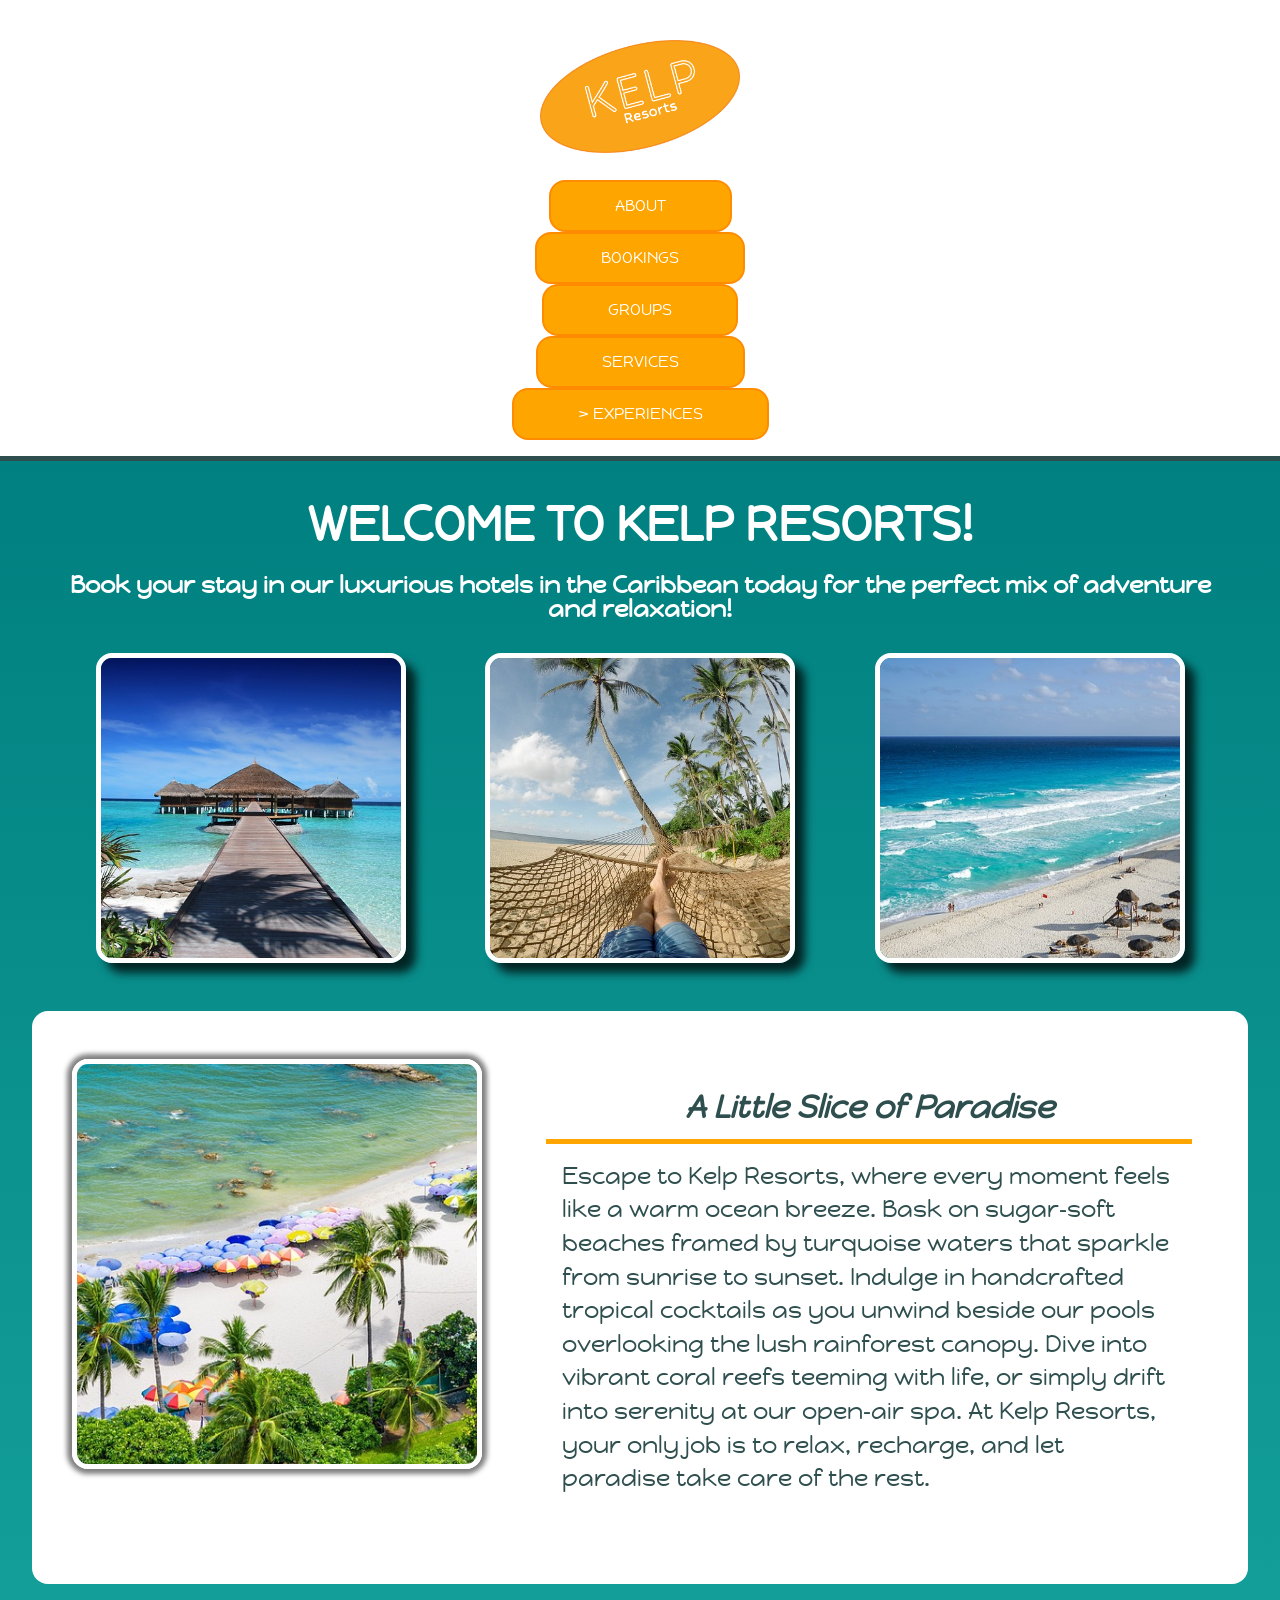
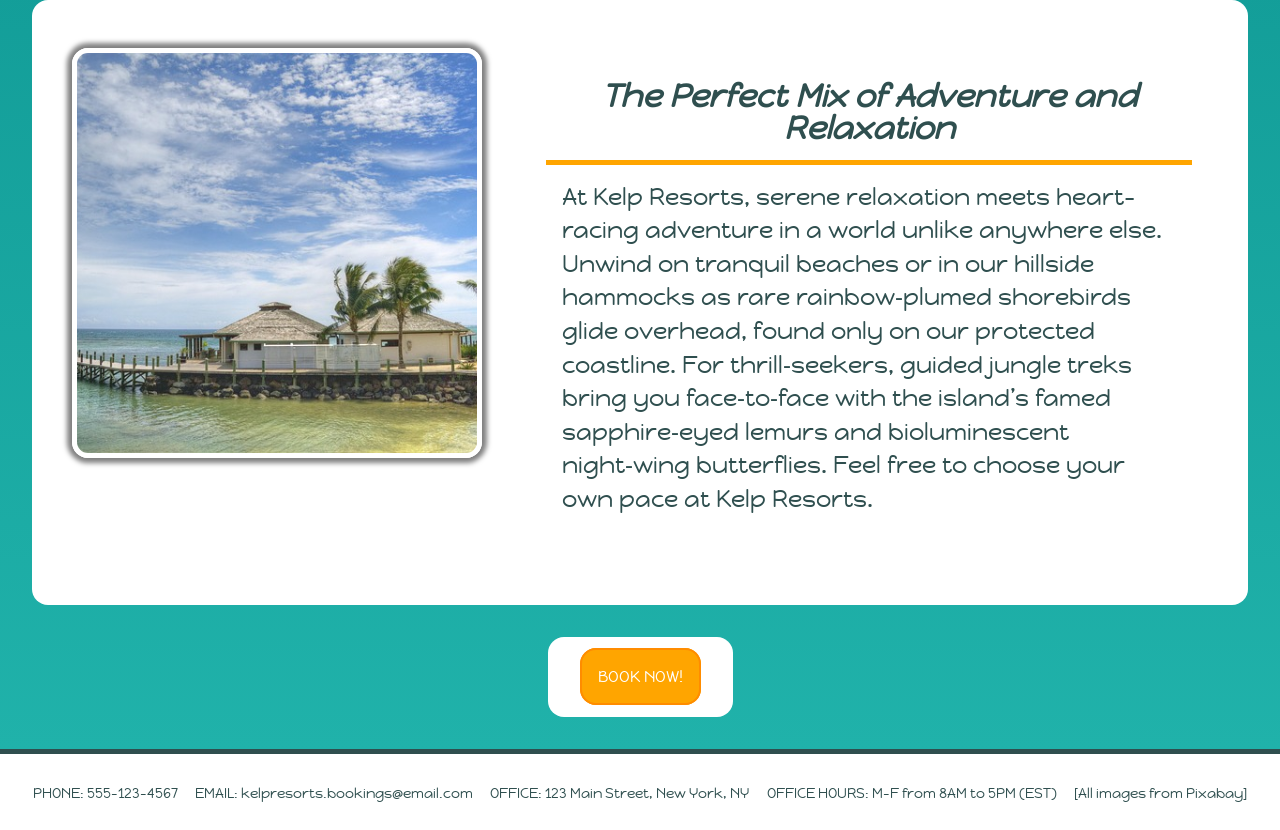
<file: index.html>
<!DOCTYPE html>
<html lang="en">
<head>
    <meta charset="UTF-8">
    <meta name="viewport" content="width=device-width, initial-scale=1.0">
    <title>Kelp Resorts - Welcome!</title>
    <link rel="stylesheet" href="reset.css">
    <link rel="stylesheet" href="main.css">
    <link rel="preconnect" href="https://fonts.gstatic.com" crossorigin>
    <link href="https://fonts.googleapis.com/css2?family=Faculty+Glyphic&family=Happy+Monkey&display=swap" rel="stylesheet">
</head>
<body>
<!--HEADER-->
<header>
    <nav>
        <a class="logo-button" href="index.html"><img src="images/header/kelpresorts-invert.png" alt="Logo for Kelp Resorts"></a>
        <a class="nav-button" href="about.html">ABOUT</a>
        <a class="nav-button" href="bookings.html">BOOKINGS</a>
        <a class="nav-button" href="groups.html">GROUPS</a>
        <a class="nav-button" href="services.html">SERVICES</a>
            <div class="dropdown">
                <a class="dropbtn">> EXPERIENCES</a>
                <div class="dropdown-content">
                    <a class="nav-button" href="exp-lighthouse.html">LIGHTHOUSE</a>
                    <a class="nav-button" href="exp-jungle.html">JUNGLES</a>
                    <a class="nav-button" href="exp-music.html">MUSIC</a>
                    <a class="nav-button" href="exp-harbor.html">HARBOR</a>
                </div>
            </div>
    </nav>
</header>
<!--CONTENT OF THE PAGE-->
<main>
    <div class="homepage-content">
        <h1>WELCOME TO KELP RESORTS!</h1>
        <h2>Book your stay in our luxurious hotels in the Caribbean today for the perfect mix of adventure and relaxation!</h2>
            <div class="homepage-gallery">
                    <img src="images/index/beach-walkway.jpg" alt="A wooden pathway leads out from a shore towards a cabana. Image provided by romaneau.">
                    <img src="images/index/hammock.jpg" alt="A person lies in a hammock, as seen from their point of view. Image provided by Pexels.">
                    <img src="images/index/coast-umbrellas.jpg" alt="A coastline with scattered numbers of people and groups of brown beach umbrellas. Image provided by Michelle_Pitzel.">
            </div>
        <div class="homepage-row">
            <div class="homepage-row-image">
                    <img src="images/index/beachside.jpg" alt="A coastline with multi-colored beach umbrellas followed by tropical foliage and trees. Image provided by u_hpw7i0fkcx.">
            </div>
                <div class="homepage-row-text">
                    <h3>A Little Slice of Paradise</h3>
                    <p>Escape to Kelp Resorts, where every moment feels like a warm ocean breeze.  
Bask on sugar‑soft beaches framed by turquoise waters that sparkle from sunrise to sunset.
Indulge in handcrafted tropical cocktails as you unwind beside our pools overlooking the lush rainforest canopy.
Dive into vibrant coral reefs teeming with life, or simply drift into serenity at our open‑air spa.
At Kelp Resorts, your only job is to relax, recharge, and let paradise take care of the rest.</p>
                </div>
        </div>
        <div class="homepage-row">
            <div class="homepage-row-image">
                    <img src="images/index/shore-buildings.jpg" alt="A small coastal boardwalk with two buildings next to it. Image provided by Holgi.">
            </div>
                <div class="homepage-row-text">
                    <h3>The Perfect Mix of Adventure and Relaxation</h3>
                    <p>At Kelp Resorts, serene relaxation meets heart-racing adventure in a world unlike anywhere else.  
Unwind on tranquil beaches or in our hillside hammocks as rare rainbow‑plumed shorebirds glide overhead, found only on our protected coastline.
For thrill‑seekers, guided jungle treks bring you face‑to‑face with the island’s famed sapphire‑eyed lemurs and bioluminescent night‑wing butterflies.
Feel free to choose your own pace at Kelp Resorts.</p>
                </div>
        </div>
            <div class="homepage-book-now">
                <div class="homepage-book-now-bkg">
                <a href="bookings.html">BOOK NOW!</a>
                </div>
            </div>
    </div>
</main>
<!--FOOTER WITH CONTACT INFORMATION-->
<footer>
    <p>PHONE: 555-123-4567</p>
    <p>EMAIL: kelpresorts.bookings@email.com</p>
    <p>OFFICE: 123 Main Street, New York, NY</p>
    <p>OFFICE HOURS: M-F from 8AM to 5PM (EST)</p>
    <p>[All images from Pixabay]</p>
</footer>
</body>
</html>
</file>
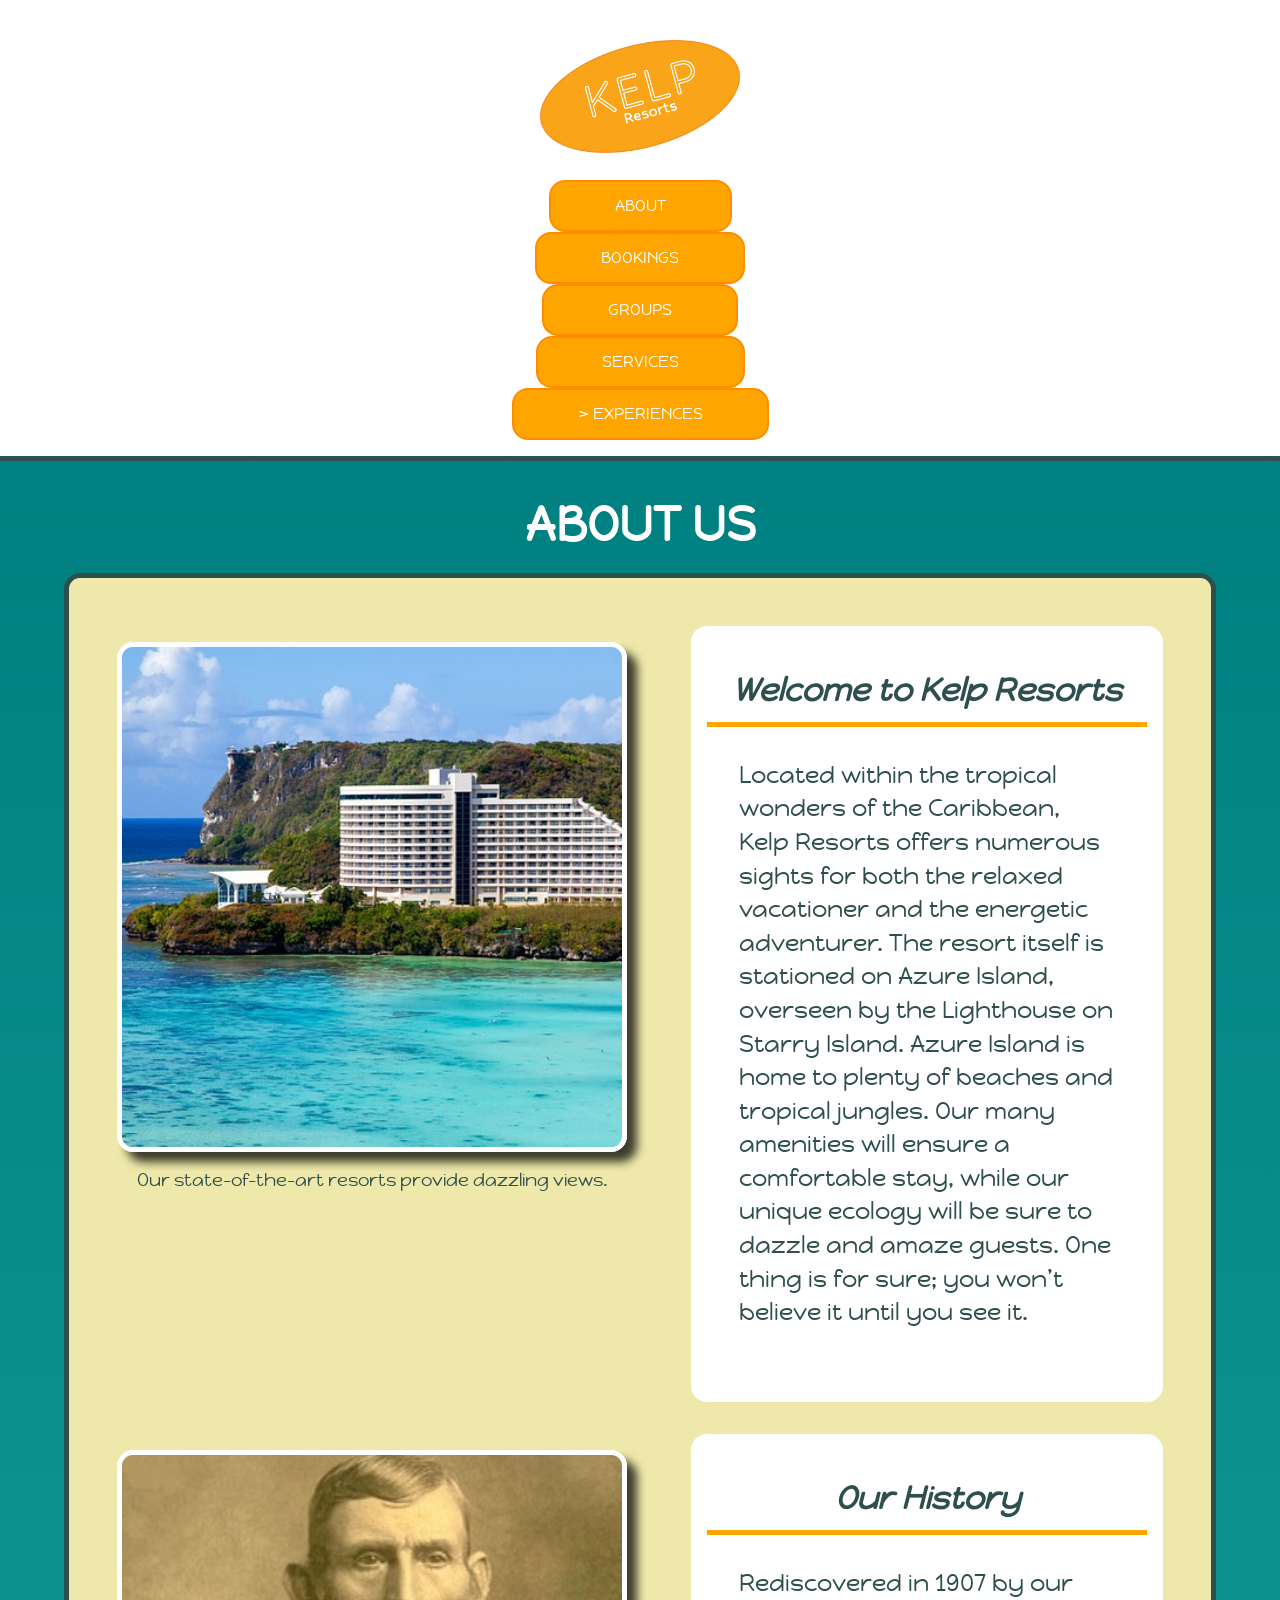
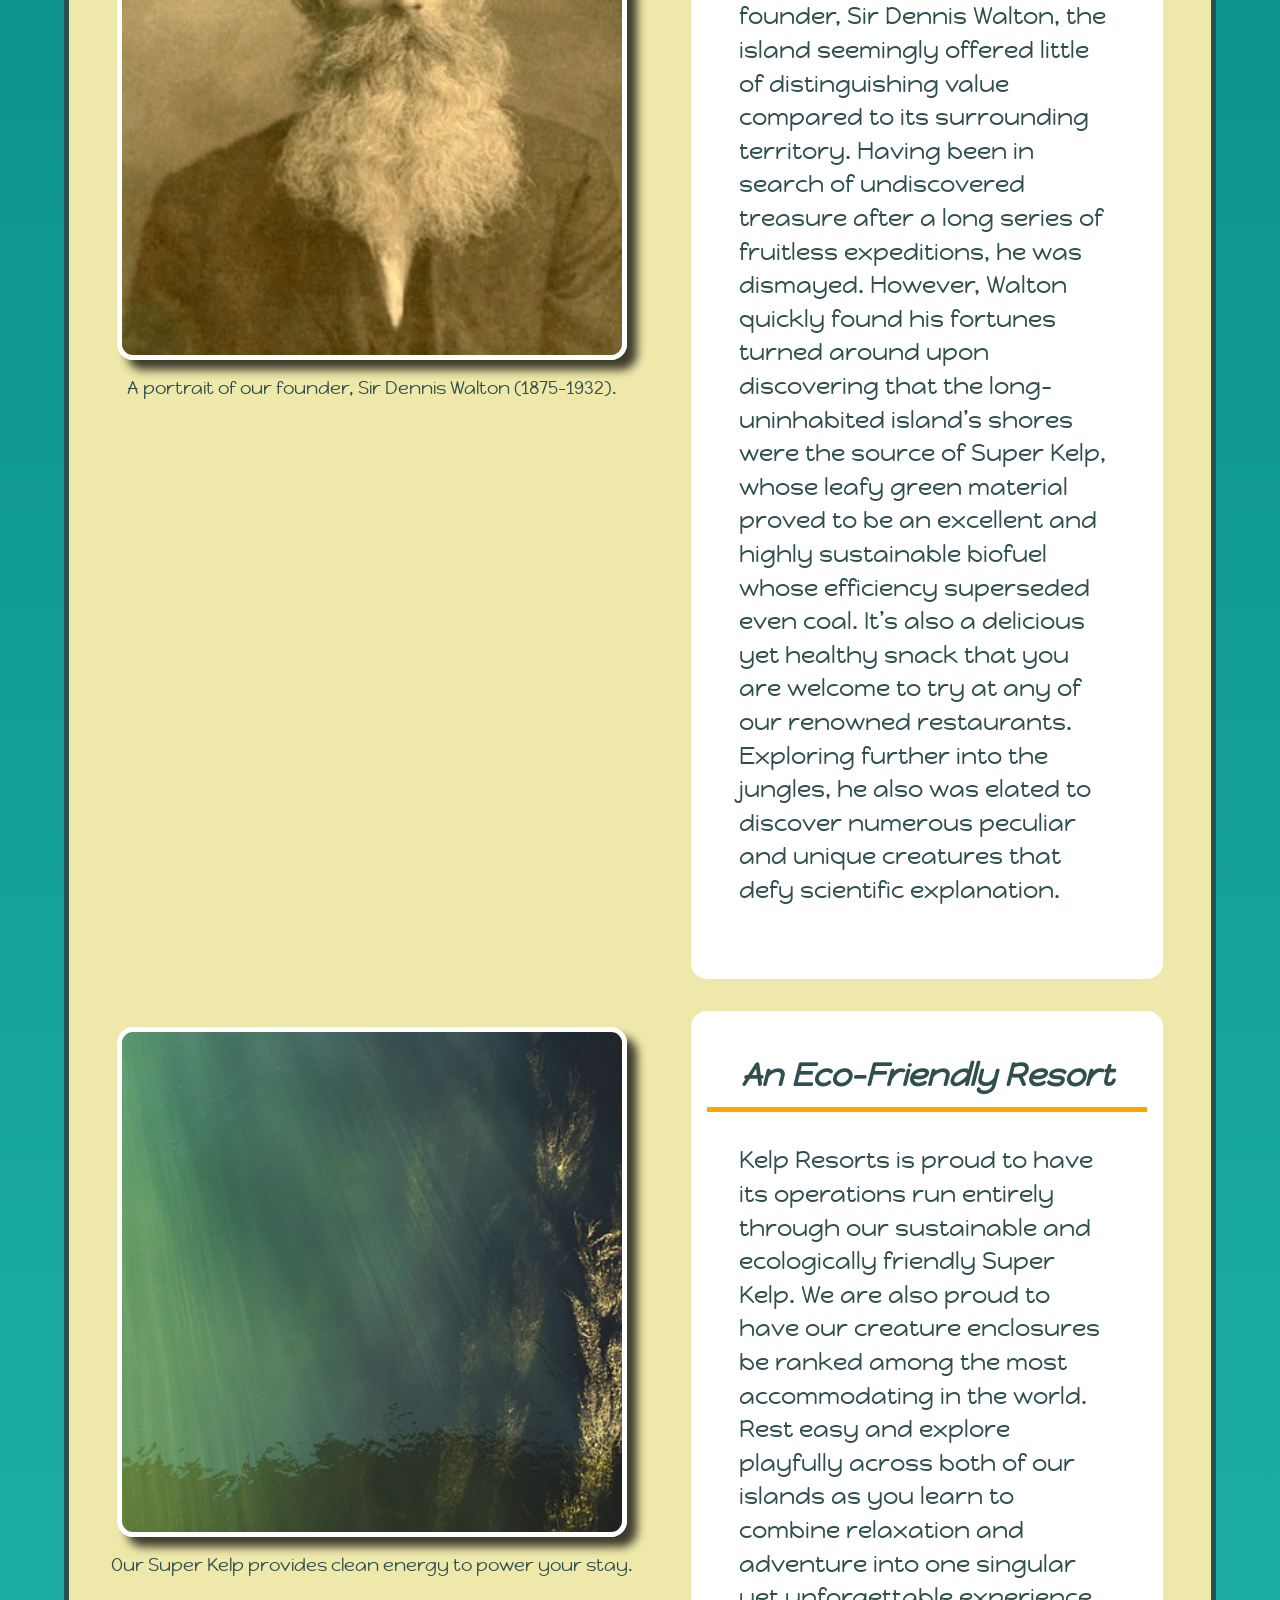
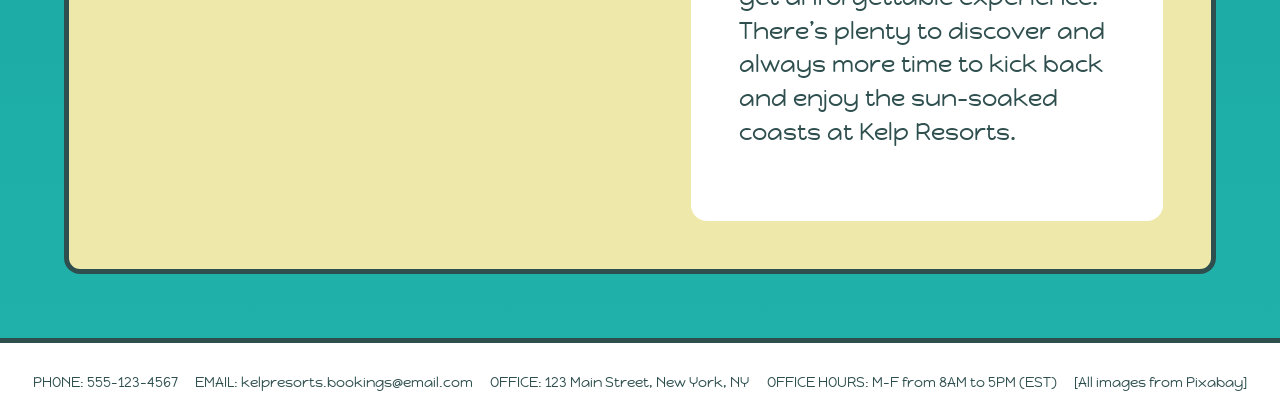
<file: about.html>
<!DOCTYPE html>
<html lang="en">
<head>
    <meta charset="UTF-8">
    <meta name="viewport" content="width=device-width, initial-scale=1.0">
    <title>Kelp Resorts - About Us</title>
    <link rel="stylesheet" href="reset.css">
    <link rel="stylesheet" href="main.css">
    <link rel="preconnect" href="https://fonts.gstatic.com" crossorigin>
    <link href="https://fonts.googleapis.com/css2?family=Faculty+Glyphic&family=Happy+Monkey&display=swap" rel="stylesheet">
</head>
<body>
<!--HEADER-->
<header>
    <nav>
        <a class="logo-button" href="index.html"><img src="images/header/kelpresorts-invert.png" alt="Logo for Kelp Resorts"></a>
        <a class="nav-button" href="about.html">ABOUT</a>
        <a class="nav-button" href="bookings.html">BOOKINGS</a>
        <a class="nav-button" href="groups.html">GROUPS</a>
        <a class="nav-button" href="services.html">SERVICES</a>
            <div class="dropdown">
                <a class="dropbtn">> EXPERIENCES</a>
                <div class="dropdown-content">
                    <a class="nav-button" href="exp-lighthouse.html">LIGHTHOUSE</a>
                    <a class="nav-button" href="exp-jungle.html">JUNGLES</a>
                    <a class="nav-button" href="exp-music.html">MUSIC</a>
                    <a class="nav-button" href="exp-harbor.html">HARBOR</a>
                </div>
            </div>
    </nav>
</header>
<!--CONTENT OF THE PAGE-->
<main>
    <h1>ABOUT US</h1>
    <div class="page-content">
        <div class="about-exp-content">

        <div class="about-exp-row">
            <div class="about-exp-image">
                <figure>
                    <img src="images/aboutus/beachside-resort.jpg" alt="A white resort building on the coastline. Image provided by texcosa.">
                    <figcaption>Our state-of-the-art resorts provide dazzling views.</figcaption>
                </figure>
            </div>
                <div class="about-exp-text">
                    <h2>Welcome to Kelp Resorts</h2>
                    <p>Located within the tropical wonders of the Caribbean, Kelp Resorts offers numerous sights for both the relaxed vacationer and the energetic adventurer. The resort itself is stationed on Azure Island, overseen by the Lighthouse on Starry Island. Azure Island is home to plenty of beaches and tropical jungles. Our many amenities will ensure a comfortable stay, while our unique ecology will be sure to dazzle and amaze guests. One thing is for sure; you won’t believe it until you see it.</p>
                </div>
        </div>

        <div class="about-exp-row">
            <div class="about-exp-image">
                <figure>
                    <img src="images/aboutus/resort-founder.jpg" alt="A photo of the resort's founder, Sir Dennis Walton. Image provided by WLloydCain.">
                    <figcaption>A portrait of our founder, Sir Dennis Walton (1875-1932).</figcaption>
                </figure>
            </div>
                <div class="about-exp-text">
                    <h2>Our History</h2>
                    <p>Rediscovered in 1907 by our founder, Sir Dennis Walton, the island seemingly offered little of distinguishing value compared to its surrounding territory. Having been in search of undiscovered treasure after a long series of fruitless expeditions, he was dismayed. However, Walton quickly found his fortunes turned around upon discovering that the long-uninhabited island’s shores were the source of Super Kelp, whose leafy green material proved to be an excellent and highly sustainable biofuel whose efficiency superseded even coal. It’s also a delicious yet healthy snack that you are welcome to try at any of our renowned restaurants. Exploring further into the jungles, he also was elated to discover numerous peculiar and unique creatures that defy scientific explanation.</p>
                </div>
        </div>

        <div class="about-exp-row">
            <div class="about-exp-image">
                <figure>
                    <img src="images/aboutus/underwater-kelp.jpg" alt="Kelp photographed from above the water looking down. Image provided by Schäferle">
                    <figcaption>Our Super Kelp provides clean energy to power your stay.</figcaption>
                </figure>
            </div>
                <div class="about-exp-text">
                    <h2>An Eco-Friendly Resort</h2>
                    <p>Kelp Resorts is proud to have its operations run entirely through our sustainable and ecologically friendly Super Kelp. We are also proud to have our creature enclosures be ranked among the most accommodating in the world. Rest easy and explore playfully across both of our islands as you learn to combine relaxation and adventure into one singular yet unforgettable experience. There’s plenty to discover and always more time to kick back and enjoy the sun-soaked coasts at Kelp Resorts.</p>
                </div>
        </div>

        </div>
    </div>
</main>
<!--FOOTER WITH CONTACT INFORMATION-->
<footer>
    <p>PHONE: 555-123-4567</p>
    <p>EMAIL: kelpresorts.bookings@email.com</p>
    <p>OFFICE: 123 Main Street, New York, NY</p>
    <p>OFFICE HOURS: M-F from 8AM to 5PM (EST)</p>
    <p>[All images from Pixabay]</p>
</footer>
</body>
</html>
</file>
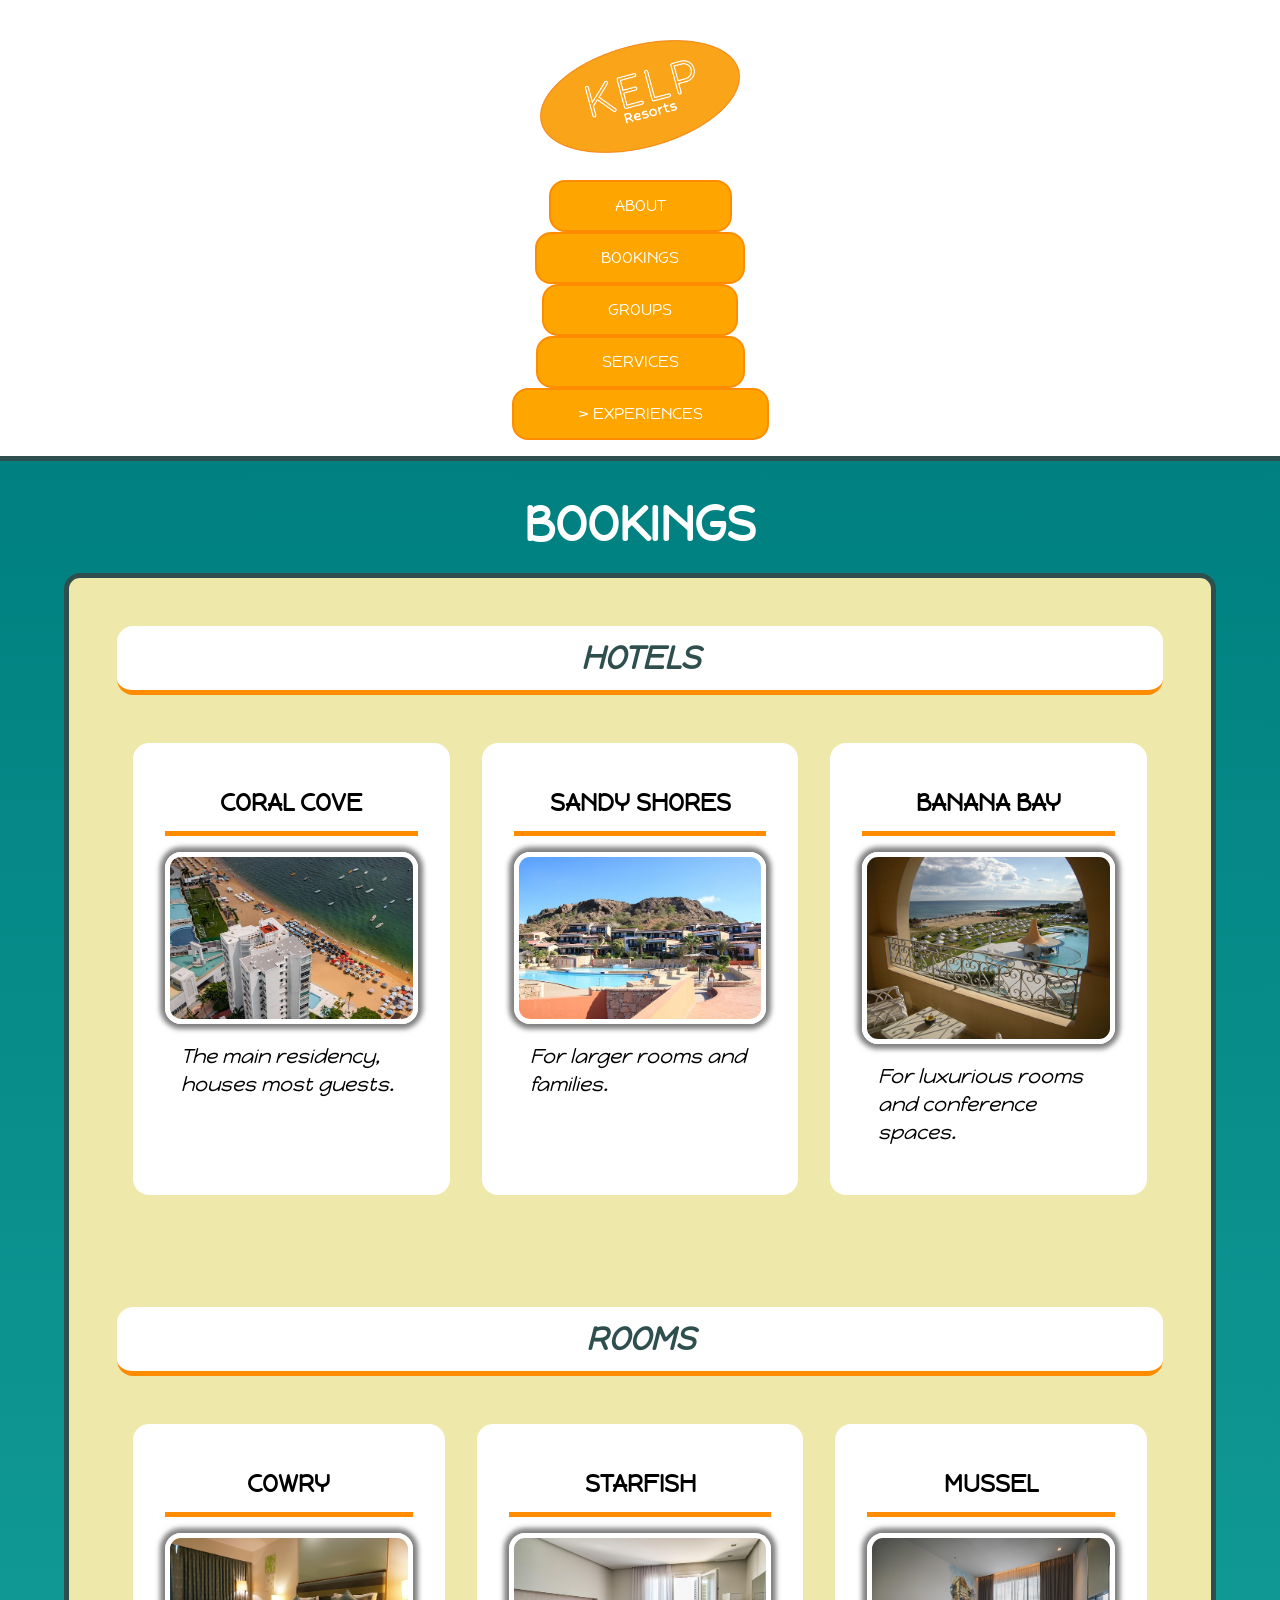
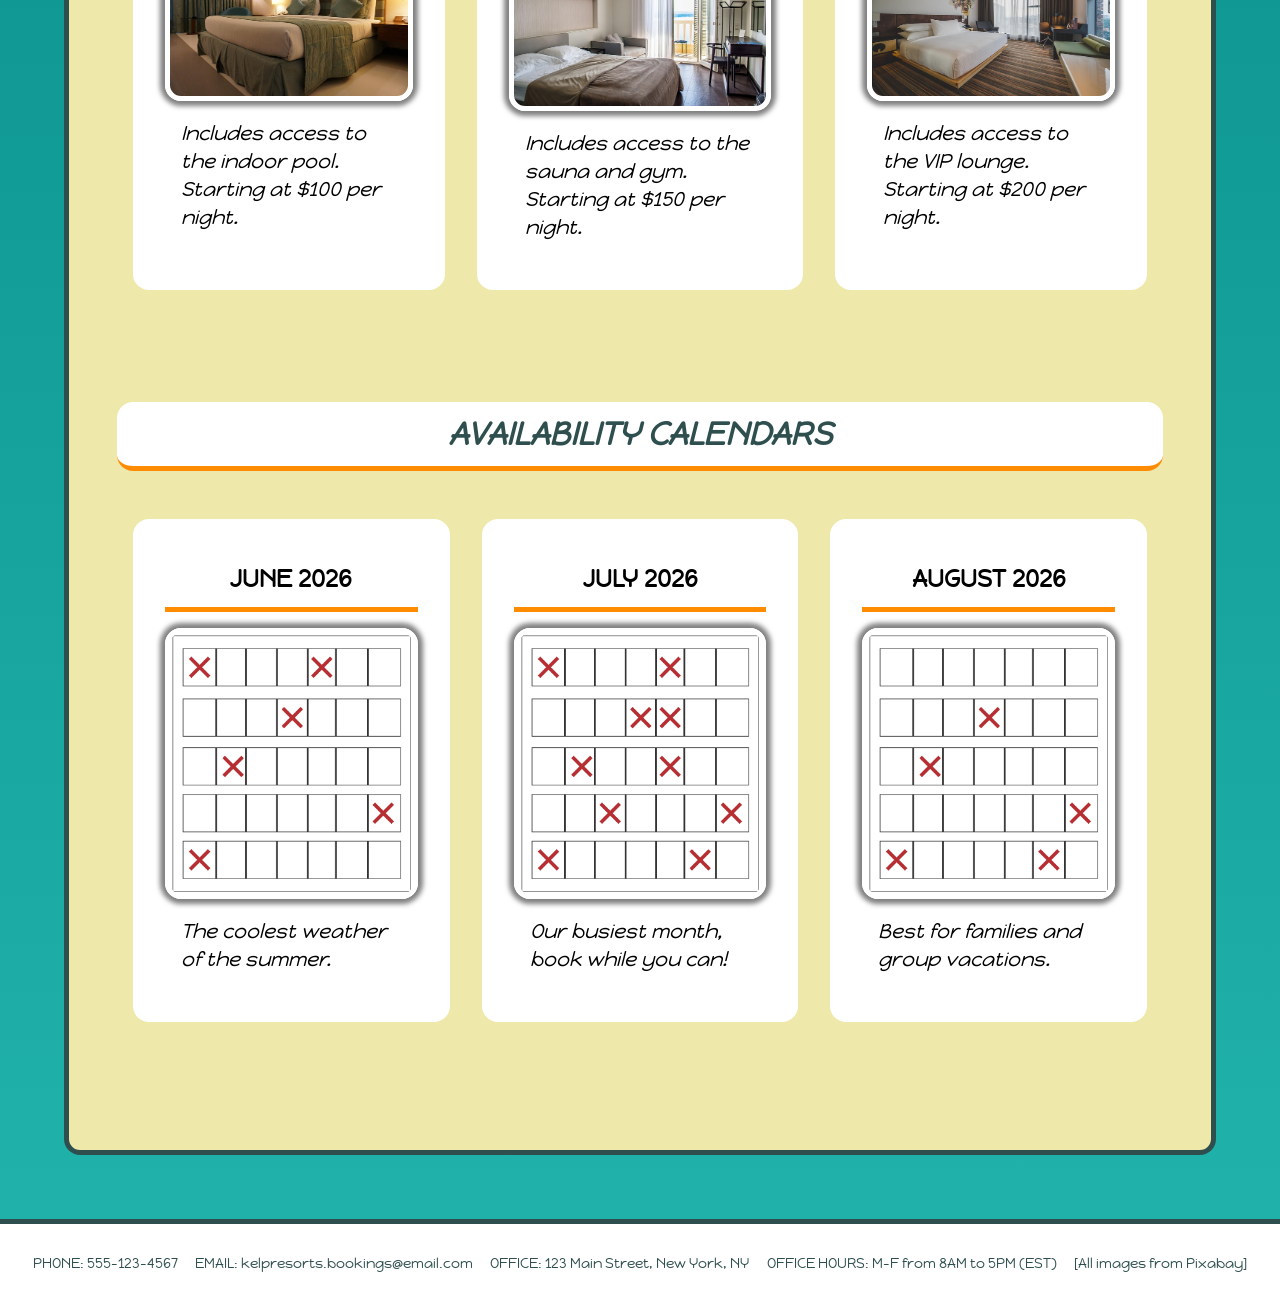
<file: bookings.html>
<!DOCTYPE html>
<html lang="en">
<head>
    <meta charset="UTF-8">
    <meta name="viewport" content="width=device-width, initial-scale=1.0">
    <title>Kelp Resorts - Bookings</title>
    <link rel="stylesheet" href="reset.css">
    <link rel="stylesheet" href="main.css">
    <link rel="preconnect" href="https://fonts.gstatic.com" crossorigin>
    <link href="https://fonts.googleapis.com/css2?family=Faculty+Glyphic&family=Happy+Monkey&display=swap" rel="stylesheet">
</head>
<body>
<!--HEADER-->
<header>
    <nav>
        <a class="logo-button" href="index.html"><img src="images/header/kelpresorts-invert.png" alt="Logo for Kelp Resorts"></a>
        <a class="nav-button" href="about.html">ABOUT</a>
        <a class="nav-button" href="bookings.html">BOOKINGS</a>
        <a class="nav-button" href="groups.html">GROUPS</a>
        <a class="nav-button" href="services.html">SERVICES</a>
            <div class="dropdown">
                <a class="dropbtn">> EXPERIENCES</a>
                <div class="dropdown-content">
                    <a class="nav-button" href="exp-lighthouse.html">LIGHTHOUSE</a>
                    <a class="nav-button" href="exp-jungle.html">JUNGLES</a>
                    <a class="nav-button" href="exp-music.html">MUSIC</a>
                    <a class="nav-button" href="exp-harbor.html">HARBOR</a>
                </div>
            </div>
    </nav>
</header>
<!--CONTENT OF THE PAGE-->
<main>
    <h1>BOOKINGS</h1>
    <div class="page-content">
        <h2 class="bgs-titles">HOTELS</h2>
            <div class="bgs-rows">
                <div class="bgs-columns">
                    <figure>
                        <figcaption class="caption-top">CORAL COVE</figcaption>
                        <img src="images/bookings/seaside-hotel.jpg" alt="A hotel next to a beach. Image provided by mike_ramirez_mx.">
                        <figcaption class="caption-bottom">The main residency, houses most guests.</figcaption>
                    </figure>
                </div>

                <div class="bgs-columns">
                    <figure>
                        <figcaption class="caption-top">SANDY SHORES</figcaption>
                        <img src="images/bookings/poolside-rooms.jpg" alt="A series of hotel rooms overlooking a pool. Image provided by Matthias_Lemm.">
                        <figcaption class="caption-bottom">For larger rooms and families.</figcaption>
                    </figure>
                </div>

                <div class="bgs-columns">
                    <figure>
                        <figcaption class="caption-top">BANANA BAY</figcaption>
                        <img src="images/bookings/balcony.jpg" alt="A view from a hotel room balcony over a pool. Image provided by Alphahamster.">
                        <figcaption class="caption-bottom">For luxurious rooms and conference spaces.</figcaption>
                    </figure>
                </div>
            </div>

        <h2 class="bgs-titles">ROOMS</h2>
            <div class="bgs-rows">
                <div class="bgs-columns">
                    <figure>
                        <figcaption class="caption-top">COWRY</figcaption>
                        <img src="images/bookings/bronze-hotelroom.jpg" alt="The cowry hotel room. Image provided by bottlein.">
                        <figcaption class="caption-bottom">Includes access to the indoor pool. Starting at $100 per night.</figcaption>
                    </figure>
                </div>

                <div class="bgs-columns">
                    <figure>
                        <figcaption class="caption-top">STARFISH</figcaption>
                        <img src="images/bookings/silver-hotelroom.jpg" alt="The starfish hotel room. Image provided by tianya1223.">
                        <figcaption class="caption-bottom">Includes access to the sauna and gym. Starting at $150 per night.</figcaption>
                    </figure>
                </div>

                <div class="bgs-columns">
                    <figure>
                        <figcaption class="caption-top">MUSSEL</figcaption>
                        <img src="images/bookings/gold-hotelroom.jpg" alt="The gold level hotel room. Image provided by JanClaus.">
                        <figcaption class="caption-bottom">Includes access to the VIP lounge. Starting at $200 per night.</figcaption>
                    </figure>
                </div>
            </div>

        <h2 class="bgs-titles">AVAILABILITY CALENDARS</h2>
            <div class="bgs-rows">
                <div class="bgs-columns">
                    <figure>
                        <figcaption class="caption-top">JUNE 2026</figcaption>
                        <img src="images/bookings/calendar-june.png" alt="A calendar of available bookings for June. Image made by myself.">
                        <figcaption class="caption-bottom">The coolest weather of the summer.</figcaption>
                    </figure>
                </div>

                <div class="bgs-columns">
                    <figure>
                        <figcaption class="caption-top">JULY 2026</figcaption>
                        <img src="images/bookings/calendar-july.png" alt="A calendar of available bookings for July. Image made by myself.">
                        <figcaption class="caption-bottom">Our busiest month, book while you can!</figcaption>
                    </figure>
                </div>

                <div class="bgs-columns">
                    <figure>
                        <figcaption class="caption-top">AUGUST 2026</figcaption>
                        <img src="images/bookings/calendar-august.png" alt="A calendar of available bookings for August. Image made by myself.">
                        <figcaption class="caption-bottom">Best for families and group vacations.</figcaption>
                    </figure>
                </div>
            </div>
    </div>
</main>
<!--FOOTER WITH CONTACT INFORMATION-->
<footer>
    <p>PHONE: 555-123-4567</p>
    <p>EMAIL: kelpresorts.bookings@email.com</p>
    <p>OFFICE: 123 Main Street, New York, NY</p>
    <p>OFFICE HOURS: M-F from 8AM to 5PM (EST)</p>
    <p>[All images from Pixabay]</p>
</footer>
</body>
</html>
</file>
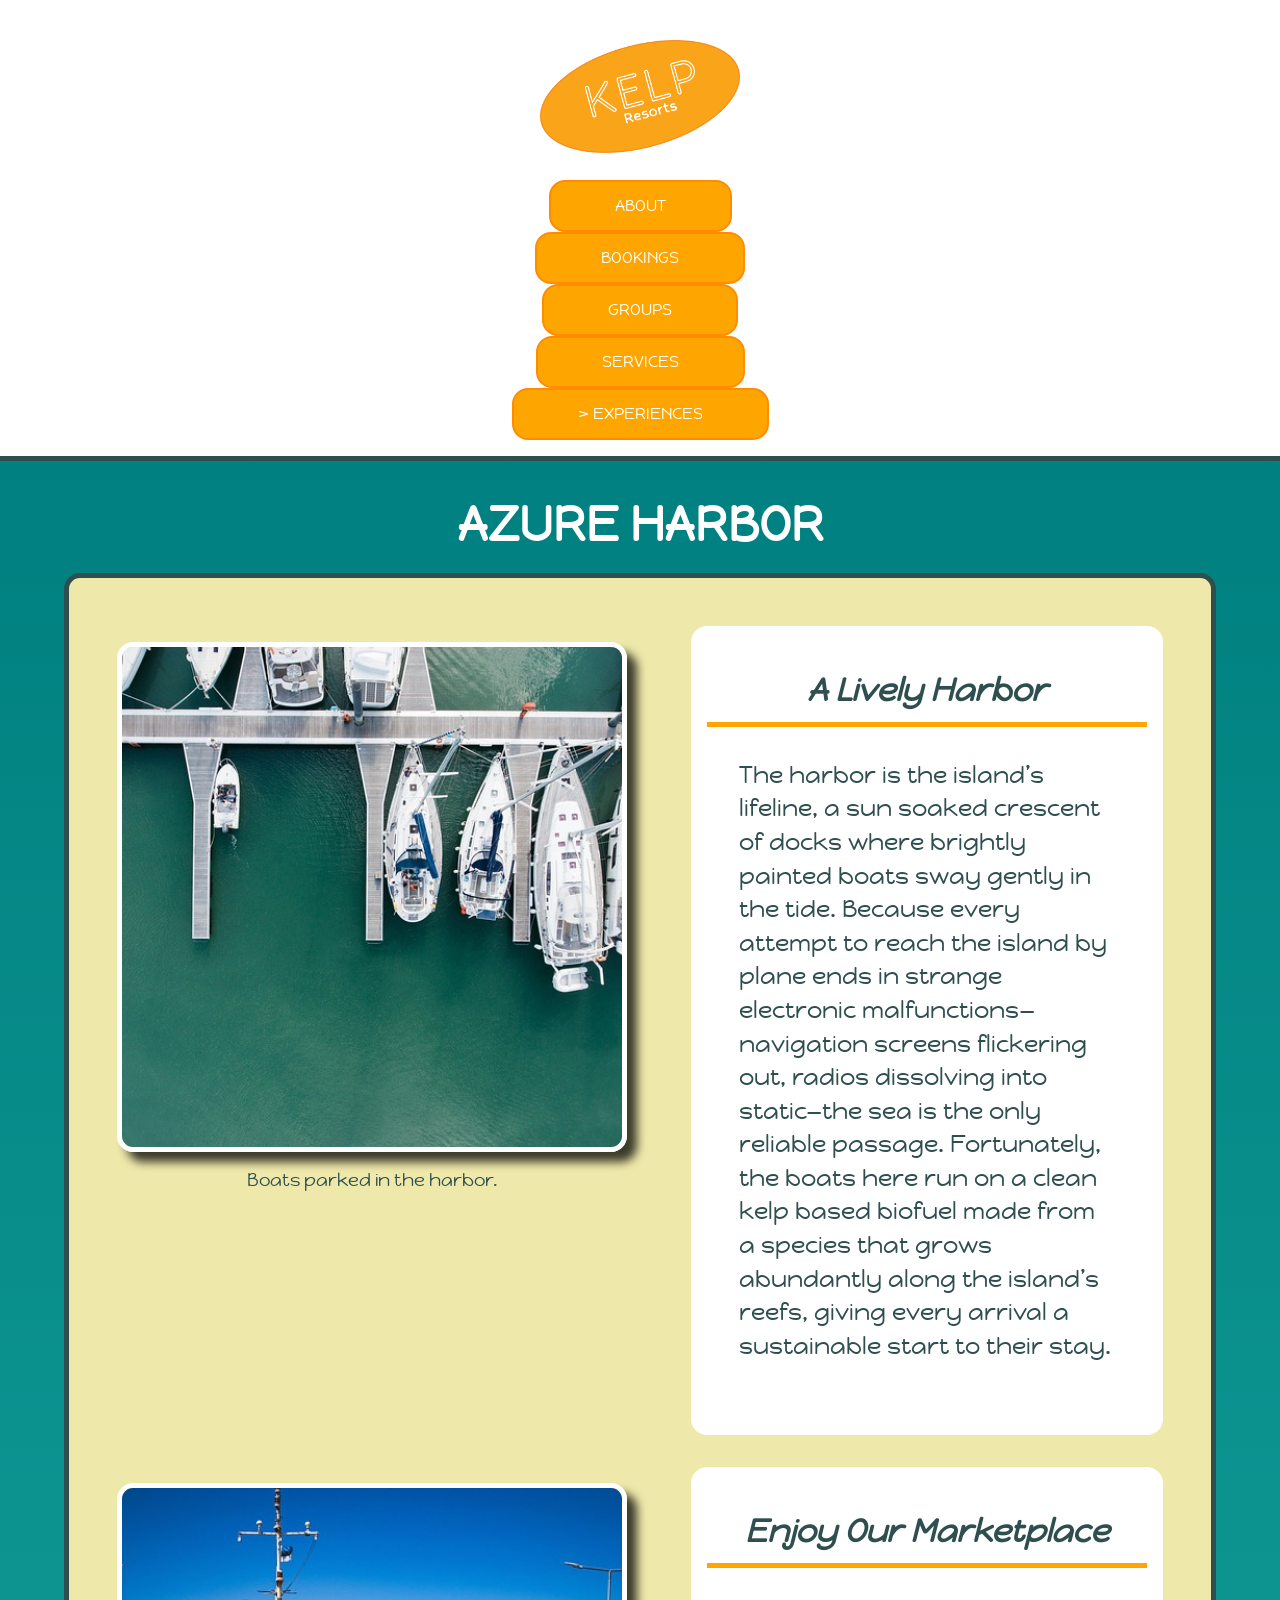
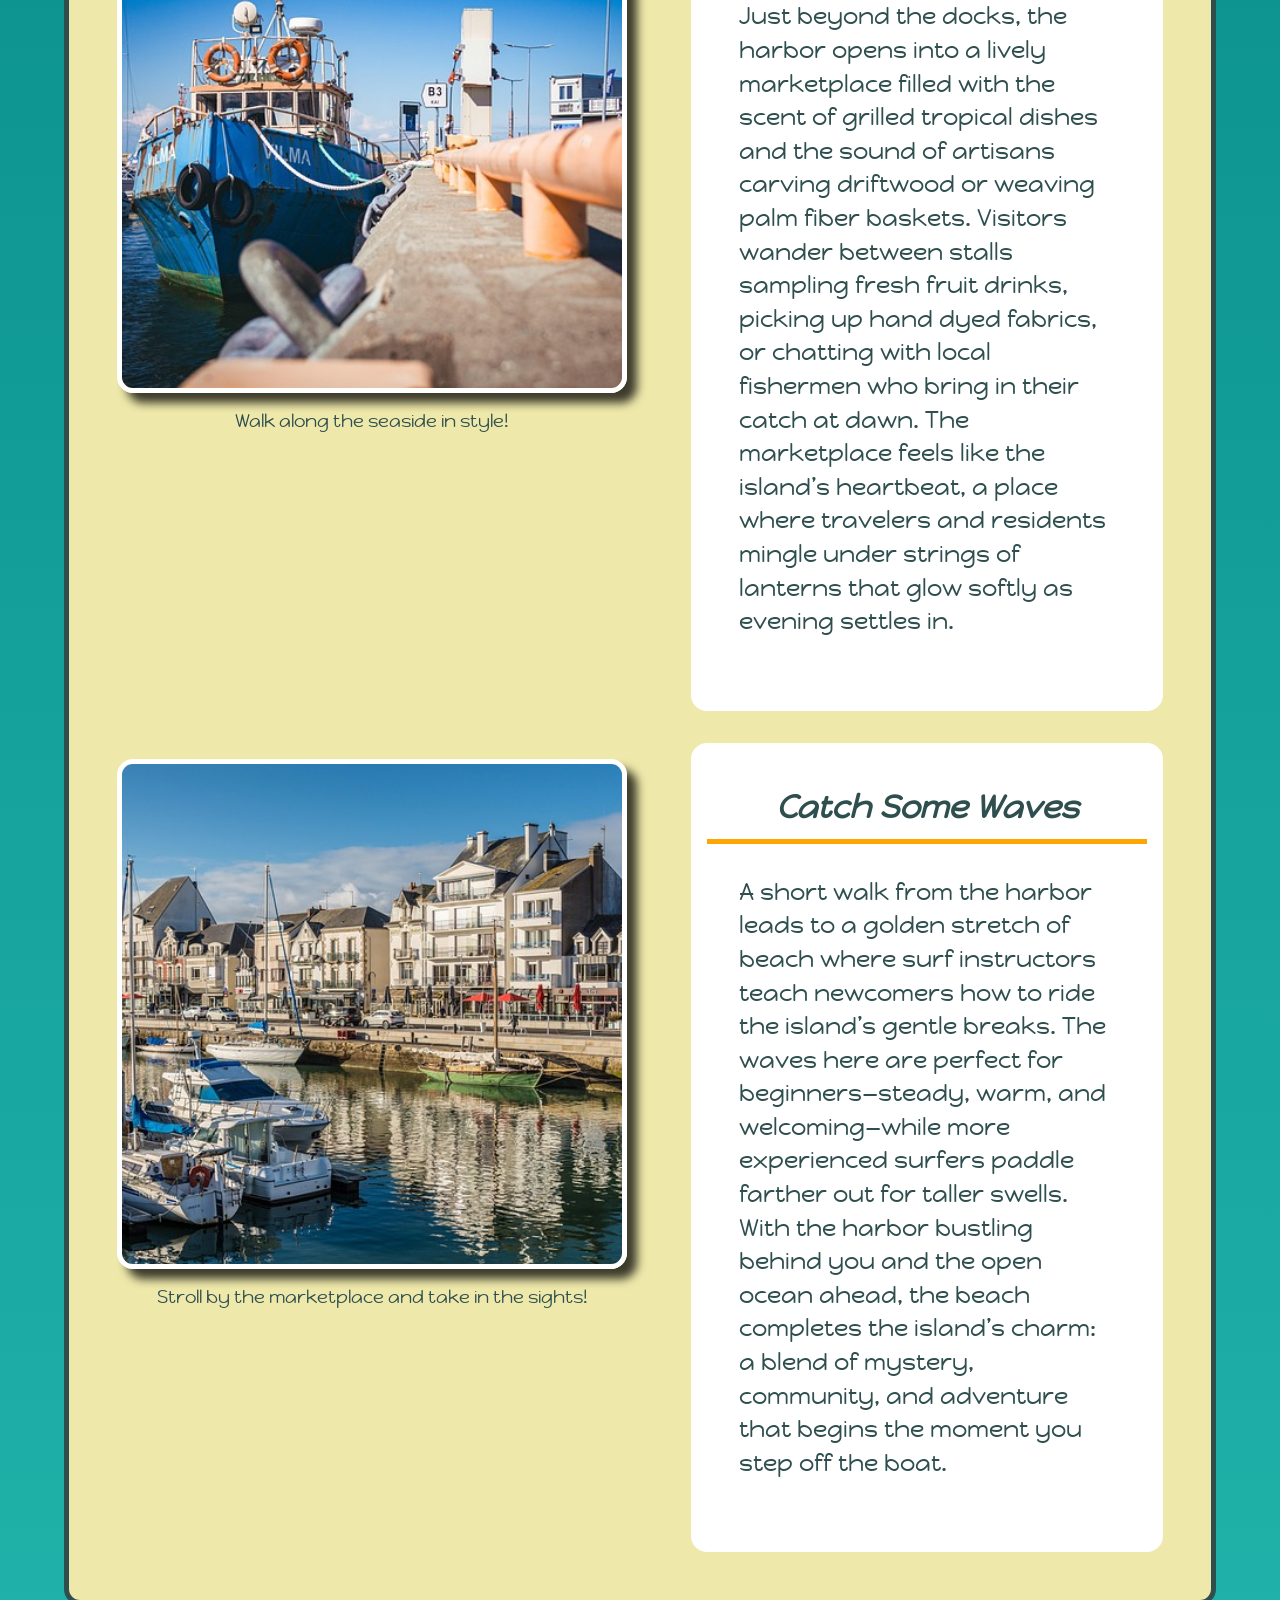
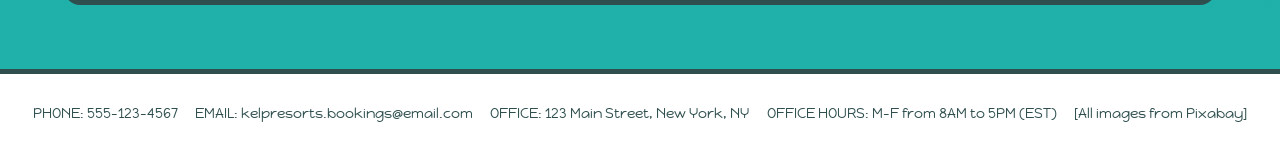
<file: exp-harbor.html>
<!DOCTYPE html>
<html lang="en">
<head>
    <meta charset="UTF-8">
    <meta name="viewport" content="width=device-width, initial-scale=1.0">
    <title>Kelp Resorts - Azure Harbor</title>
    <link rel="stylesheet" href="reset.css">
    <link rel="stylesheet" href="main.css">
    <link rel="preconnect" href="https://fonts.gstatic.com" crossorigin>
    <link href="https://fonts.googleapis.com/css2?family=Faculty+Glyphic&family=Happy+Monkey&display=swap" rel="stylesheet">
</head>
<body>
<!--HEADER-->
<header>
    <nav>
        <a class="logo-button" href="index.html"><img src="images/header/kelpresorts-invert.png" alt="Logo for Kelp Resorts"></a>
        <a class="nav-button" href="about.html">ABOUT</a>
        <a class="nav-button" href="bookings.html">BOOKINGS</a>
        <a class="nav-button" href="groups.html">GROUPS</a>
        <a class="nav-button" href="services.html">SERVICES</a>
            <div class="dropdown">
                <a class="dropbtn">> EXPERIENCES</a>
                <div class="dropdown-content">
                    <a class="nav-button" href="exp-lighthouse.html">LIGHTHOUSE</a>
                    <a class="nav-button" href="exp-jungle.html">JUNGLES</a>
                    <a class="nav-button" href="exp-music.html">MUSIC</a>
                    <a class="nav-button" href="exp-harbor.html">HARBOR</a>
                </div>
            </div>
    </nav>
</header>
<!--CONTENT OF THE PAGE-->
<main>
    <h1>AZURE HARBOR</h1>
    <div class="page-content">
        <div class="about-exp-content">

        <div class="about-exp-row">
            <div class="about-exp-image">
                <figure>
                    <img src="images/exp-harbor/harbor-boats.jpg" alt="Boats parked in a harbor from a bird's eye view. Image provided by Pexels.">
                    <figcaption>Boats parked in the harbor.</figcaption>
                </figure>
            </div>
                <div class="about-exp-text">
                    <h2>A Lively Harbor</h2>
                    <p>The harbor is the island’s lifeline, a sun soaked crescent of docks where brightly painted boats sway gently in the tide. Because every attempt to reach the island by plane ends in strange electronic malfunctions—navigation screens flickering out, radios dissolving into static—the sea is the only reliable passage. Fortunately, the boats here run on a clean kelp based biofuel made from a species that grows abundantly along the island’s reefs, giving every arrival a sustainable start to their stay.</p>
                </div>
        </div>
            
        <div class="about-exp-row">
            <div class="about-exp-image">
                <figure>
                    <img src="images/exp-harbor/harbor-boardwalk.jpg" alt="A boat parked in a harbor along a boardwalk. Image provided by Jecqan.">
                    <figcaption>Walk along the seaside in style!</figcaption>
                </figure>
            </div>
                <div class="about-exp-text">
                    <h2>Enjoy Our Marketplace</h2>
                    <p>Just beyond the docks, the harbor opens into a lively marketplace filled with the scent of grilled tropical dishes and the sound of artisans carving driftwood or weaving palm fiber baskets. Visitors wander between stalls sampling fresh fruit drinks, picking up hand dyed fabrics, or chatting with local fishermen who bring in their catch at dawn. The marketplace feels like the island’s heartbeat, a place where travelers and residents mingle under strings of lanterns that glow softly as evening settles in.</p>
                </div>
        </div>
            
        <div class="about-exp-row">
            <div class="about-exp-image">
                <figure>
                    <img src="images/exp-harbor/harborside-buildings.jpg" alt="Buildings for a marketplace next to the harbor. Image provided by oleg_mit.">
                    <figcaption>Stroll by the marketplace and take in the sights!</figcaption>
                </figure>
            </div>
                <div class="about-exp-text">
                    <h2>Catch Some Waves</h2>
                    <p>A short walk from the harbor leads to a golden stretch of beach where surf instructors teach newcomers how to ride the island’s gentle breaks. The waves here are perfect for beginners—steady, warm, and welcoming—while more experienced surfers paddle farther out for taller swells. With the harbor bustling behind you and the open ocean ahead, the beach completes the island’s charm: a blend of mystery, community, and adventure that begins the moment you step off the boat.</p>
                </div>
        </div>

        </div>
    </div>
</main>
<!--FOOTER WITH CONTACT INFORMATION-->
<footer>
    <p>PHONE: 555-123-4567</p>
    <p>EMAIL: kelpresorts.bookings@email.com</p>
    <p>OFFICE: 123 Main Street, New York, NY</p>
    <p>OFFICE HOURS: M-F from 8AM to 5PM (EST)</p>
    <p>[All images from Pixabay]</p>
</footer>
</body>
</html>
</file>
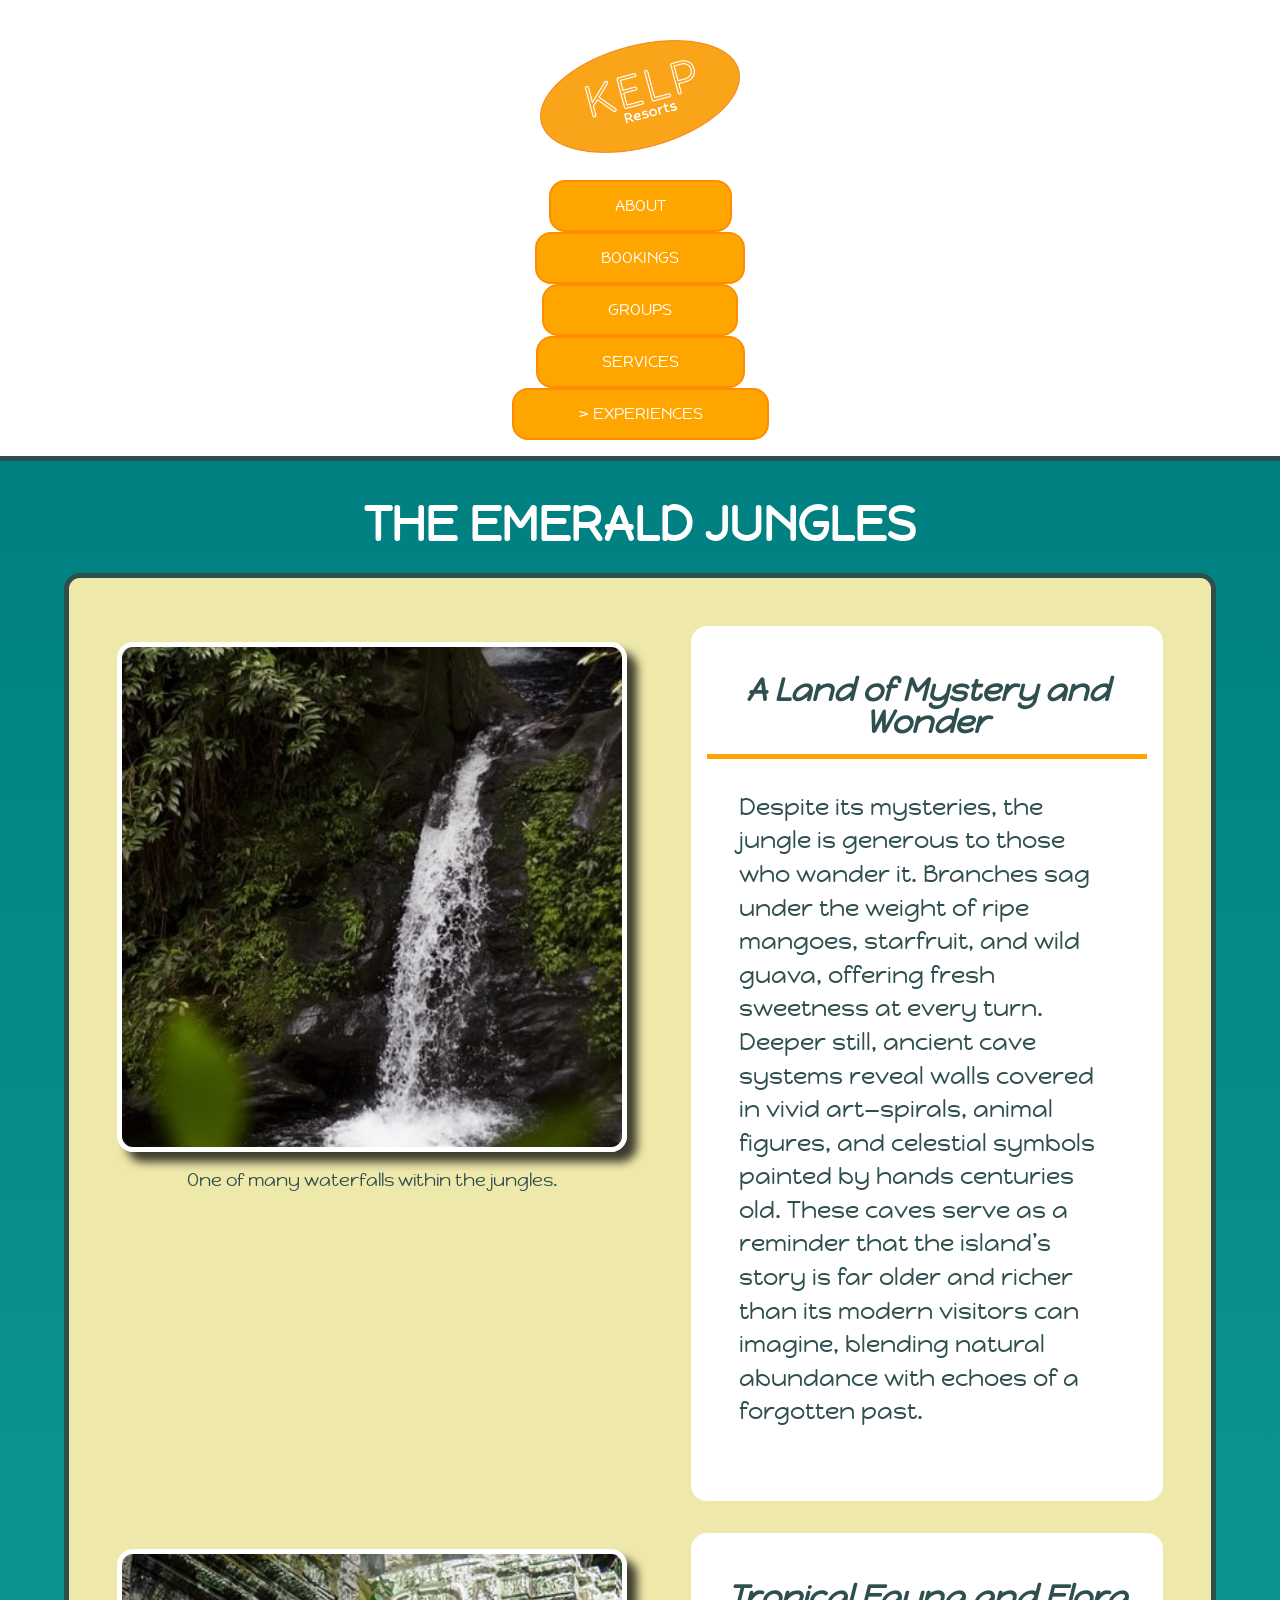
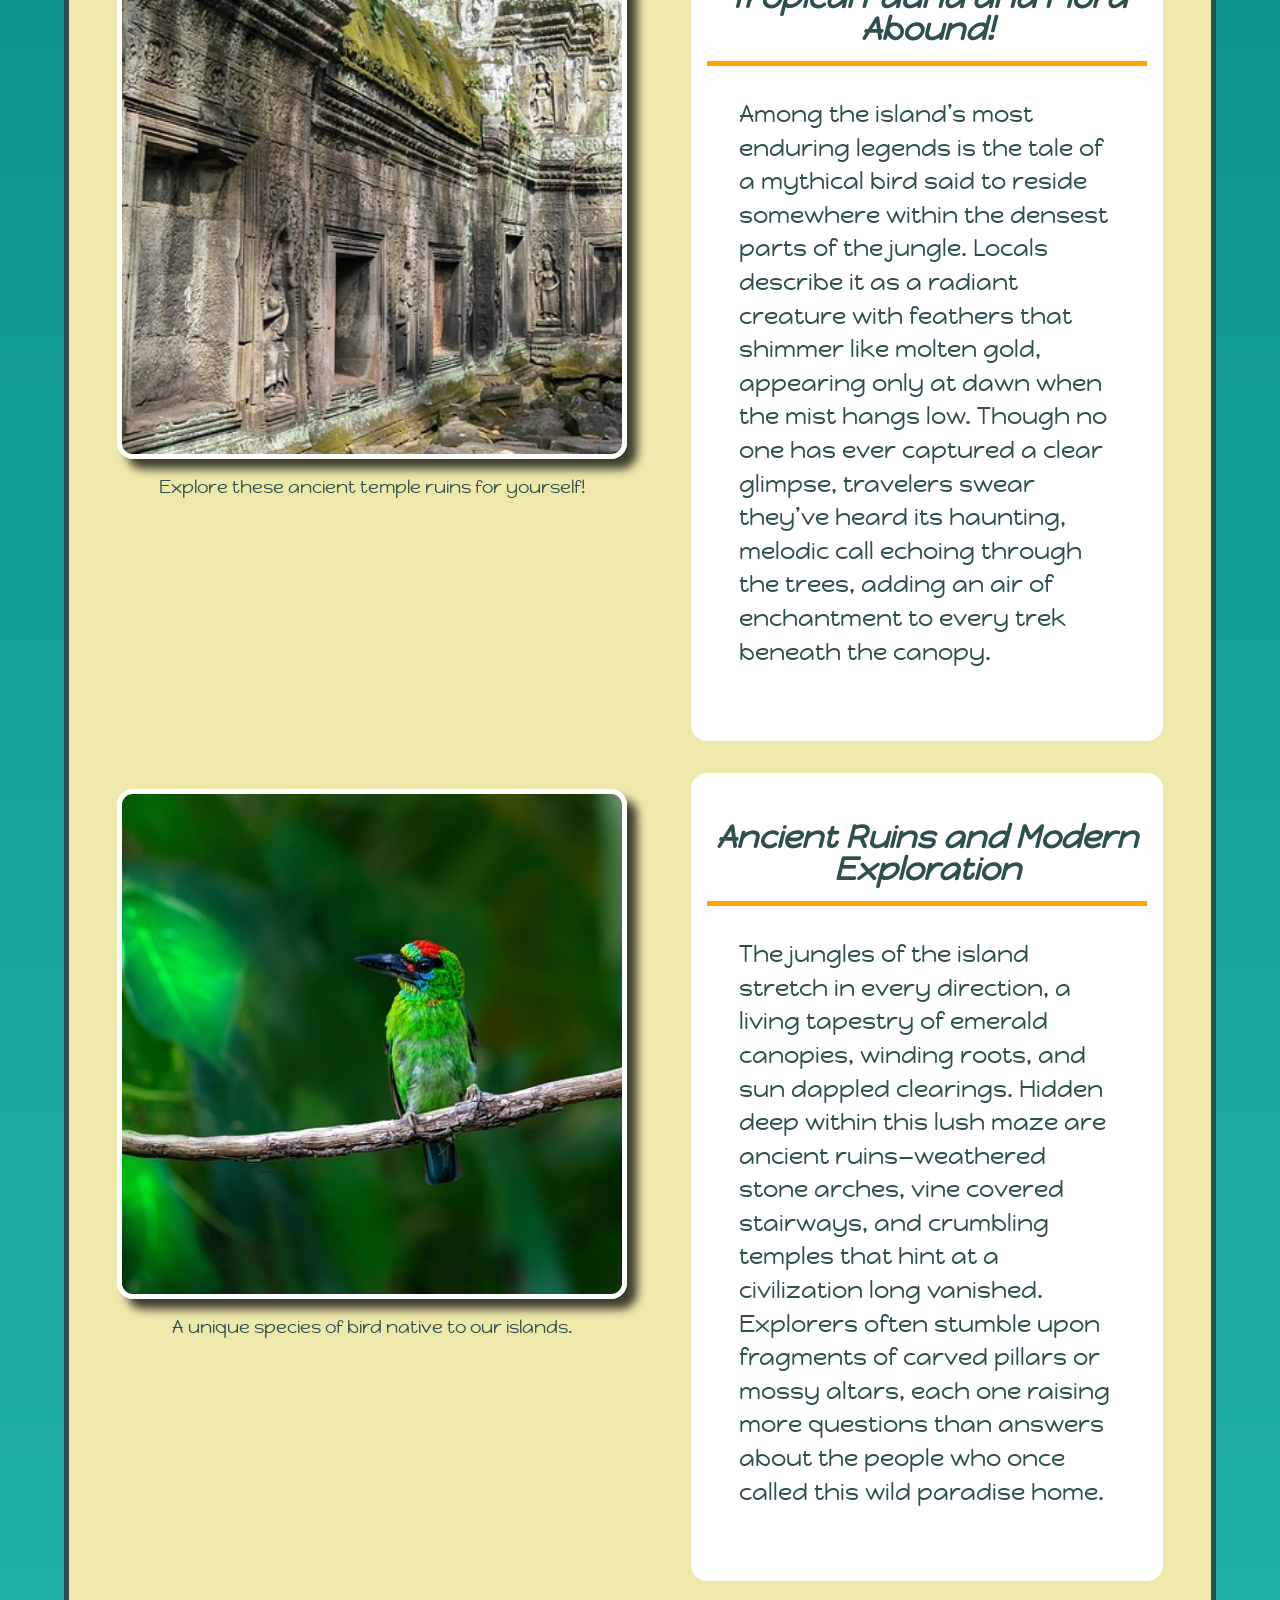
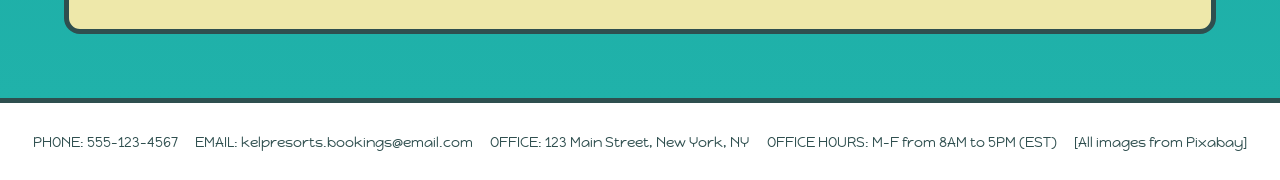
<file: exp-jungle.html>
<!DOCTYPE html>
<html lang="en">
<head>
    <meta charset="UTF-8">
    <meta name="viewport" content="width=device-width, initial-scale=1.0">
    <title>Kelp Resorts - Emerald Jungles</title>
    <link rel="stylesheet" href="reset.css">
    <link rel="stylesheet" href="main.css">
    <link rel="preconnect" href="https://fonts.gstatic.com" crossorigin>
    <link href="https://fonts.googleapis.com/css2?family=Faculty+Glyphic&family=Happy+Monkey&display=swap" rel="stylesheet">
</head>
<body>
<!--HEADER-->
<header>
    <nav>
        <a class="logo-button" href="index.html"><img src="images/header/kelpresorts-invert.png" alt="Logo for Kelp Resorts"></a>
        <a class="nav-button" href="about.html">ABOUT</a>
        <a class="nav-button" href="bookings.html">BOOKINGS</a>
        <a class="nav-button" href="groups.html">GROUPS</a>
        <a class="nav-button" href="services.html">SERVICES</a>
            <div class="dropdown">
                <a class="dropbtn">> EXPERIENCES</a>
                <div class="dropdown-content">
                    <a class="nav-button" href="exp-lighthouse.html">LIGHTHOUSE</a>
                    <a class="nav-button" href="exp-jungle.html">JUNGLES</a>
                    <a class="nav-button" href="exp-music.html">MUSIC</a>
                    <a class="nav-button" href="exp-harbor.html">HARBOR</a>
                </div>
            </div>
    </nav>
</header>
<!--CONTENT OF THE PAGE-->
<main>
    <h1>THE EMERALD JUNGLES</h1>
    <div class="page-content">
        <div class="about-exp-content">

        <div class="about-exp-row">
            <div class="about-exp-image">
                <figure>
                    <img src="images/exp-jungle/jungle-waterfall.jpg" alt="A waterfall in a jungle. Image provided by dwiprasetya10.">
                    <figcaption>One of many waterfalls within the jungles.</figcaption>
                </figure>
            </div>
                <div class="about-exp-text">
                    <h2>A Land of Mystery and Wonder</h2>
                    <p>Despite its mysteries, the jungle is generous to those who wander it. Branches sag under the weight of ripe mangoes, starfruit, and wild guava, offering fresh sweetness at every turn. Deeper still, ancient cave systems reveal walls covered in vivid art—spirals, animal figures, and celestial symbols painted by hands centuries old. These caves serve as a reminder that the island’s story is far older and richer than its modern visitors can imagine, blending natural abundance with echoes of a forgotten past.</p>
                </div>
        </div>

        <div class="about-exp-row">
            <div class="about-exp-image">
                <figure>
                    <img src="images/exp-jungle/jungle-temple.jpg" alt="Ancient temple ruins hidden in the jungle. Image provided by kolibri5.">
                    <figcaption>Explore these ancient temple ruins for yourself!</figcaption>
                </figure>
            </div>
                <div class="about-exp-text">
                    <h2>Tropical Fauna and Flora Abound!</h2>
                    <p>Among the island’s most enduring legends is the tale of a mythical bird said to reside somewhere within the densest parts of the jungle. Locals describe it as a radiant creature with feathers that shimmer like molten gold, appearing only at dawn when the mist hangs low. Though no one has ever captured a clear glimpse, travelers swear they’ve heard its haunting, melodic call echoing through the trees, adding an air of enchantment to every trek beneath the canopy.</p>
                </div>
        </div>

        <div class="about-exp-row">
            <div class="about-exp-image">
                <figure>
                    <img src="images/exp-jungle/jungle-bird.jpg" alt="A unique species of bird native to the jungles of the island. Image provided by Erik_Kartis.">
                    <figcaption>A unique species of bird native to our islands.</figcaption>
                </figure>
            </div>
                <div class="about-exp-text">
                    <h2>Ancient Ruins and Modern Exploration</h2>
                    <p>The jungles of the island stretch in every direction, a living tapestry of emerald canopies, winding roots, and sun dappled clearings. Hidden deep within this lush maze are ancient ruins—weathered stone arches, vine covered stairways, and crumbling temples that hint at a civilization long vanished. Explorers often stumble upon fragments of carved pillars or mossy altars, each one raising more questions than answers about the people who once called this wild paradise home.</p>
                </div>
        </div>

        </div>
    </div>
</main>
<!--FOOTER WITH CONTACT INFORMATION-->
<footer>
    <p>PHONE: 555-123-4567</p>
    <p>EMAIL: kelpresorts.bookings@email.com</p>
    <p>OFFICE: 123 Main Street, New York, NY</p>
    <p>OFFICE HOURS: M-F from 8AM to 5PM (EST)</p>
    <p>[All images from Pixabay]</p>
</footer>
</body>
</html>
</file>
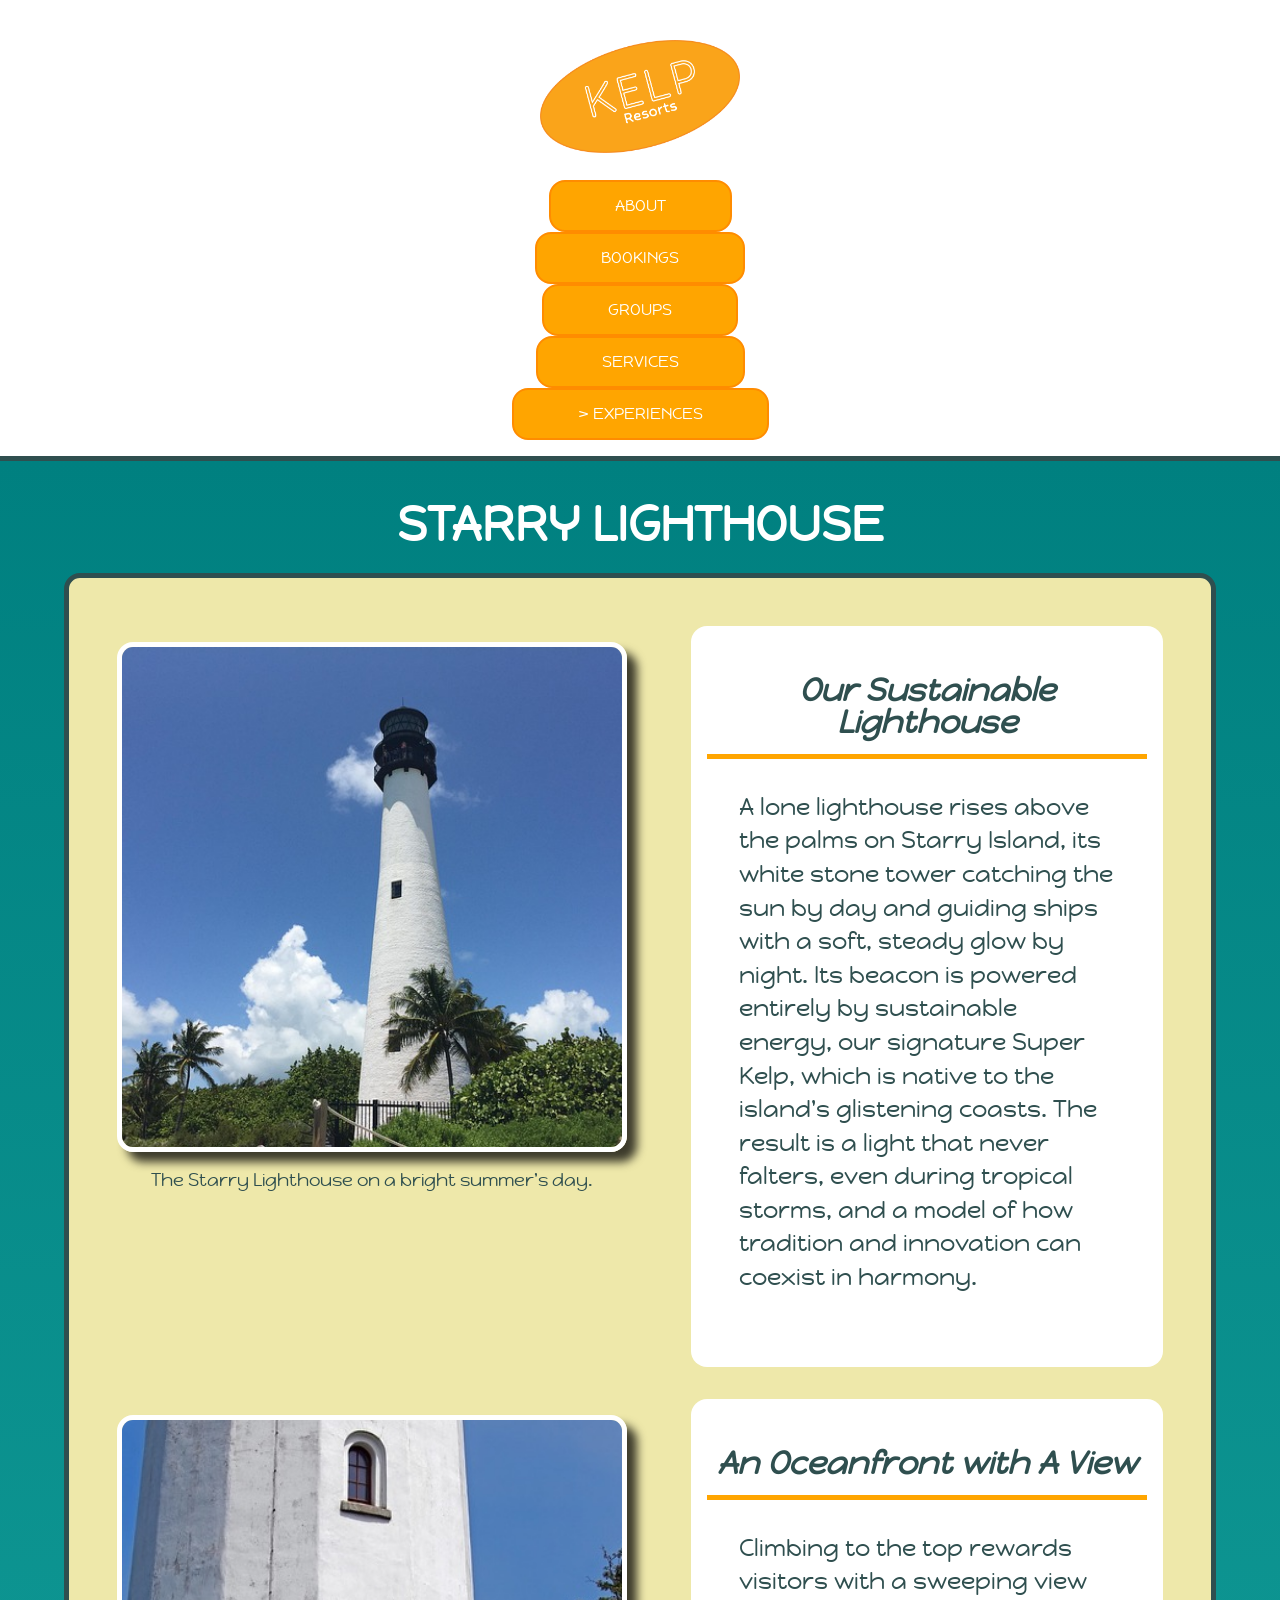
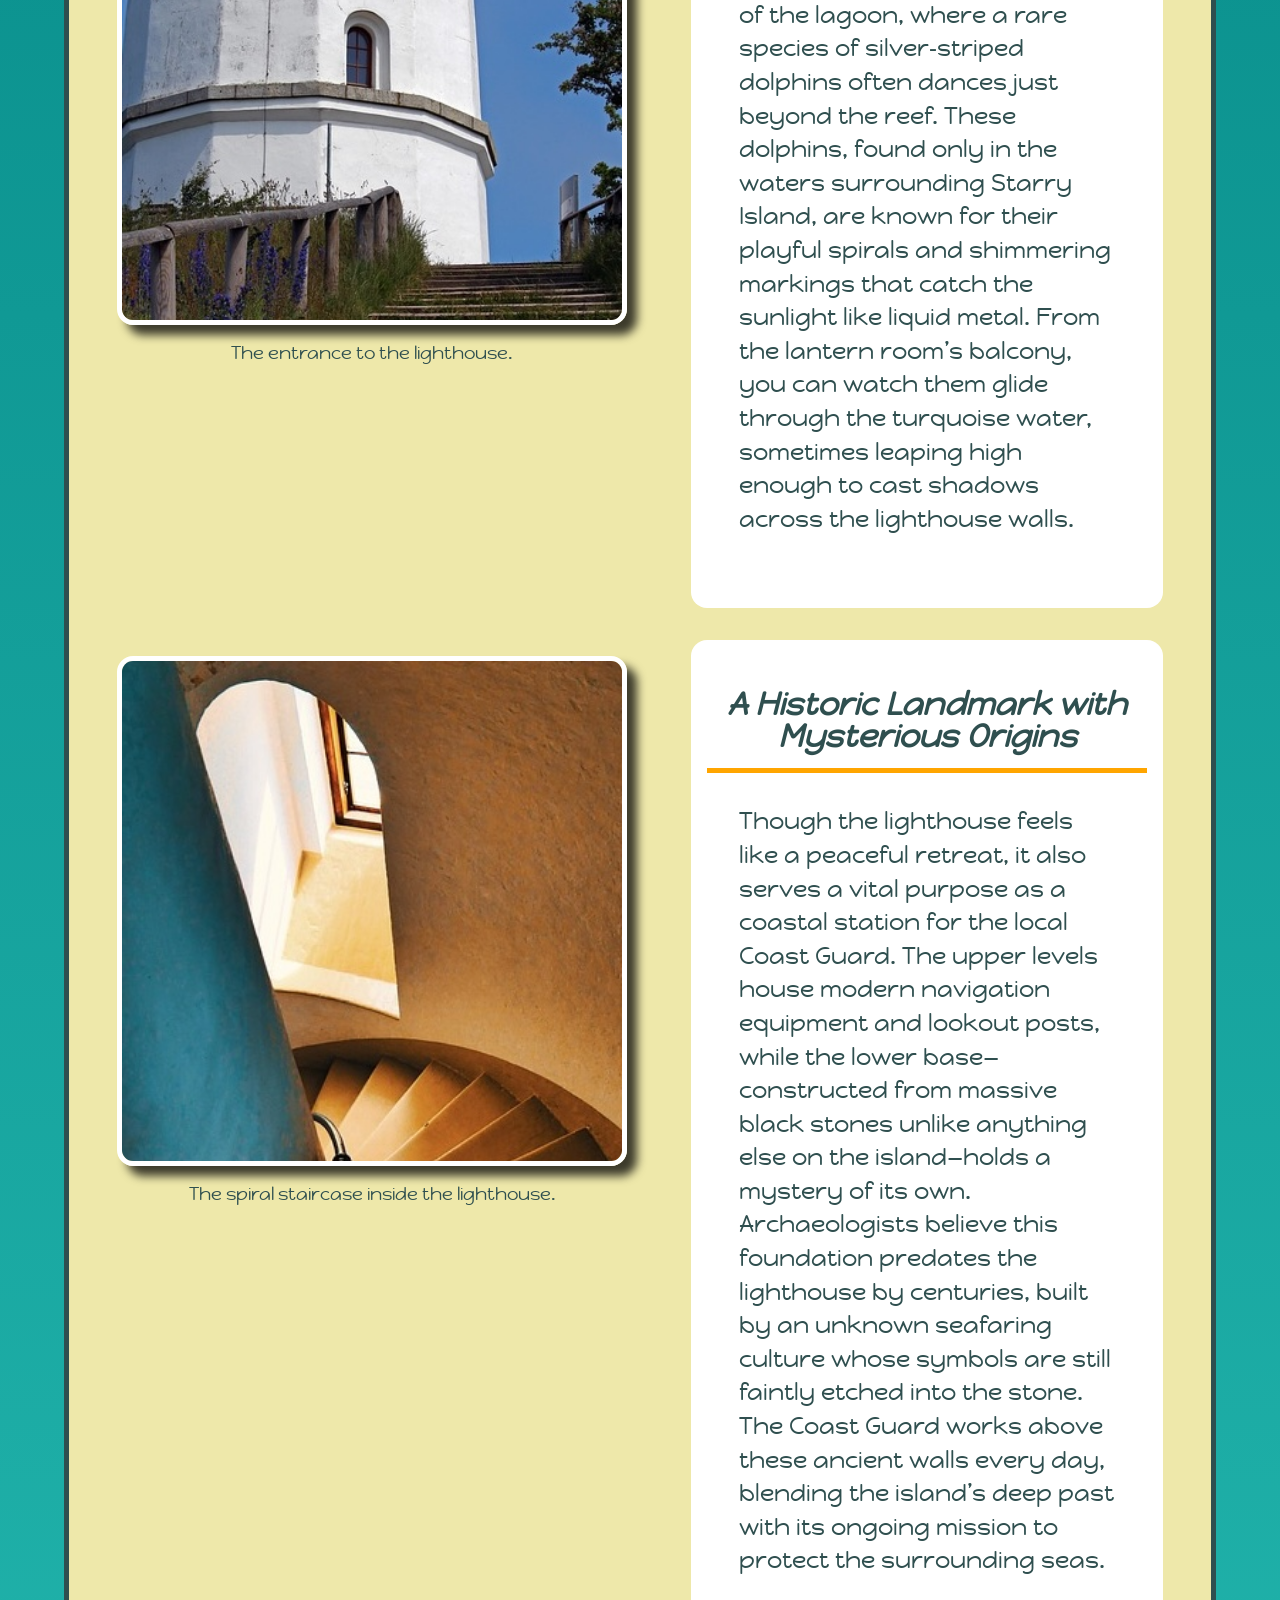
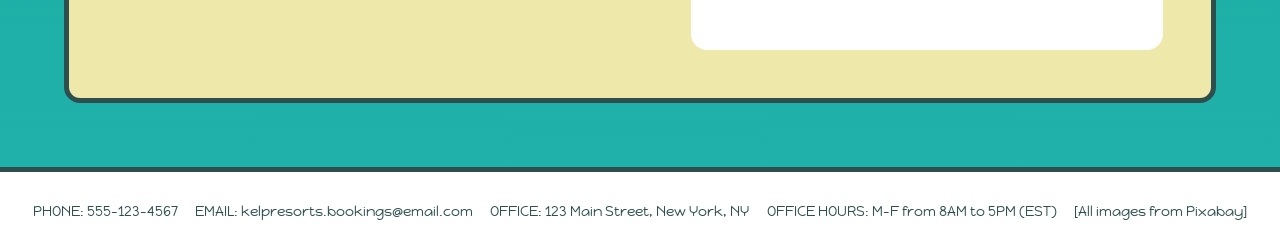
<file: exp-lighthouse.html>
<!DOCTYPE html>
<html lang="en">
<head>
    <meta charset="UTF-8">
    <meta name="viewport" content="width=device-width, initial-scale=1.0">
    <title>Kelp Resorts - Starry Lighthouse</title>
    <link rel="stylesheet" href="reset.css">
    <link rel="stylesheet" href="main.css">
    <link rel="preconnect" href="https://fonts.gstatic.com" crossorigin>
    <link href="https://fonts.googleapis.com/css2?family=Faculty+Glyphic&family=Happy+Monkey&display=swap" rel="stylesheet">
</head>
<body>
<!--HEADER-->
<header>
    <nav>
        <a class="logo-button" href="index.html"><img src="images/header/kelpresorts-invert.png" alt="Logo for Kelp Resorts"></a>
        <a class="nav-button" href="about.html">ABOUT</a>
        <a class="nav-button" href="bookings.html">BOOKINGS</a>
        <a class="nav-button" href="groups.html">GROUPS</a>
        <a class="nav-button" href="services.html">SERVICES</a>
            <div class="dropdown">
                <a class="dropbtn">> EXPERIENCES</a>
                <div class="dropdown-content">
                    <a class="nav-button" href="exp-lighthouse.html">LIGHTHOUSE</a>
                    <a class="nav-button" href="exp-jungle.html">JUNGLES</a>
                    <a class="nav-button" href="exp-music.html">MUSIC</a>
                    <a class="nav-button" href="exp-harbor.html">HARBOR</a>
                </div>
            </div>
    </nav>
</header>
<!--CONTENT OF THE PAGE-->
<main>
    <h1>STARRY LIGHTHOUSE</h1>
    <div class="page-content">
        <div class="about-exp-content">

        <div class="about-exp-row">
            <div class="about-exp-image">
                <figure>
                    <img src="images/exp-lighthouse/lighthouse-wide.jpg" alt="A picture of a lighthouse with a white pillar shape against a clear blue sky. Image provided by jeffraymond2002.">
                    <figcaption>The Starry Lighthouse on a bright summer's day.</figcaption>
                </figure>
            </div>
                <div class="about-exp-text">
                    <h2>Our Sustainable Lighthouse</h2>
                    <p>A lone lighthouse rises above the palms on Starry Island, its white stone tower catching the sun by day and guiding ships with a soft, steady glow by night. Its beacon is powered entirely by sustainable energy, our signature Super Kelp, which is native to the island's glistening coasts. The result is a light that never falters, even during tropical storms, and a model of how tradition and innovation can coexist in harmony.</p>
                </div>
        </div>

        <div class="about-exp-row">
            <div class="about-exp-image">
                <figure>
                    <img src="images/exp-lighthouse/lighthouse-out-stairs.jpg" alt="The stairs outdoors leading up to the lighthouse. Image provided by KRiemer.">
                    <figcaption>The entrance to the lighthouse.</figcaption>
                </figure>
            </div>
                <div class="about-exp-text">
                    <h2>An Oceanfront with A View</h2>
                    <p>Climbing to the top rewards visitors with a sweeping view of the lagoon, where a rare species of silver‑striped dolphins often dances just beyond the reef. These dolphins, found only in the waters surrounding Starry Island, are known for their playful spirals and shimmering markings that catch the sunlight like liquid metal. From the lantern room’s balcony, you can watch them glide through the turquoise water, sometimes leaping high enough to cast shadows across the lighthouse walls.</p>
                </div>
        </div>

        <div class="about-exp-row">
            <div class="about-exp-image">
                <figure>
                    <img src="images/exp-lighthouse/lighthouse-spiral.jpg" alt="The spiral staircase inside the lighthouse. Image provided by bassisbaesser.">
                    <figcaption>The spiral staircase inside the lighthouse.</figcaption>
                </figure>
            </div>
                <div class="about-exp-text">
                    <h2>A Historic Landmark with Mysterious Origins</h2>
                    <p>Though the lighthouse feels like a peaceful retreat, it also serves a vital purpose as a coastal station for the local Coast Guard. The upper levels house modern navigation equipment and lookout posts, while the lower base—constructed from massive black stones unlike anything else on the island—holds a mystery of its own. Archaeologists believe this foundation predates the lighthouse by centuries, built by an unknown seafaring culture whose symbols are still faintly etched into the stone. The Coast Guard works above these ancient walls every day, blending the island’s deep past with its ongoing mission to protect the surrounding seas.</p>
                </div>
        </div>
        
        </div>
    </div>
</main>
<!--FOOTER WITH CONTACT INFORMATION-->
<footer>
    <p>PHONE: 555-123-4567</p>
    <p>EMAIL: kelpresorts.bookings@email.com</p>
    <p>OFFICE: 123 Main Street, New York, NY</p>
    <p>OFFICE HOURS: M-F from 8AM to 5PM (EST)</p>
    <p>[All images from Pixabay]</p>
</footer>
</body>
</html>
</file>
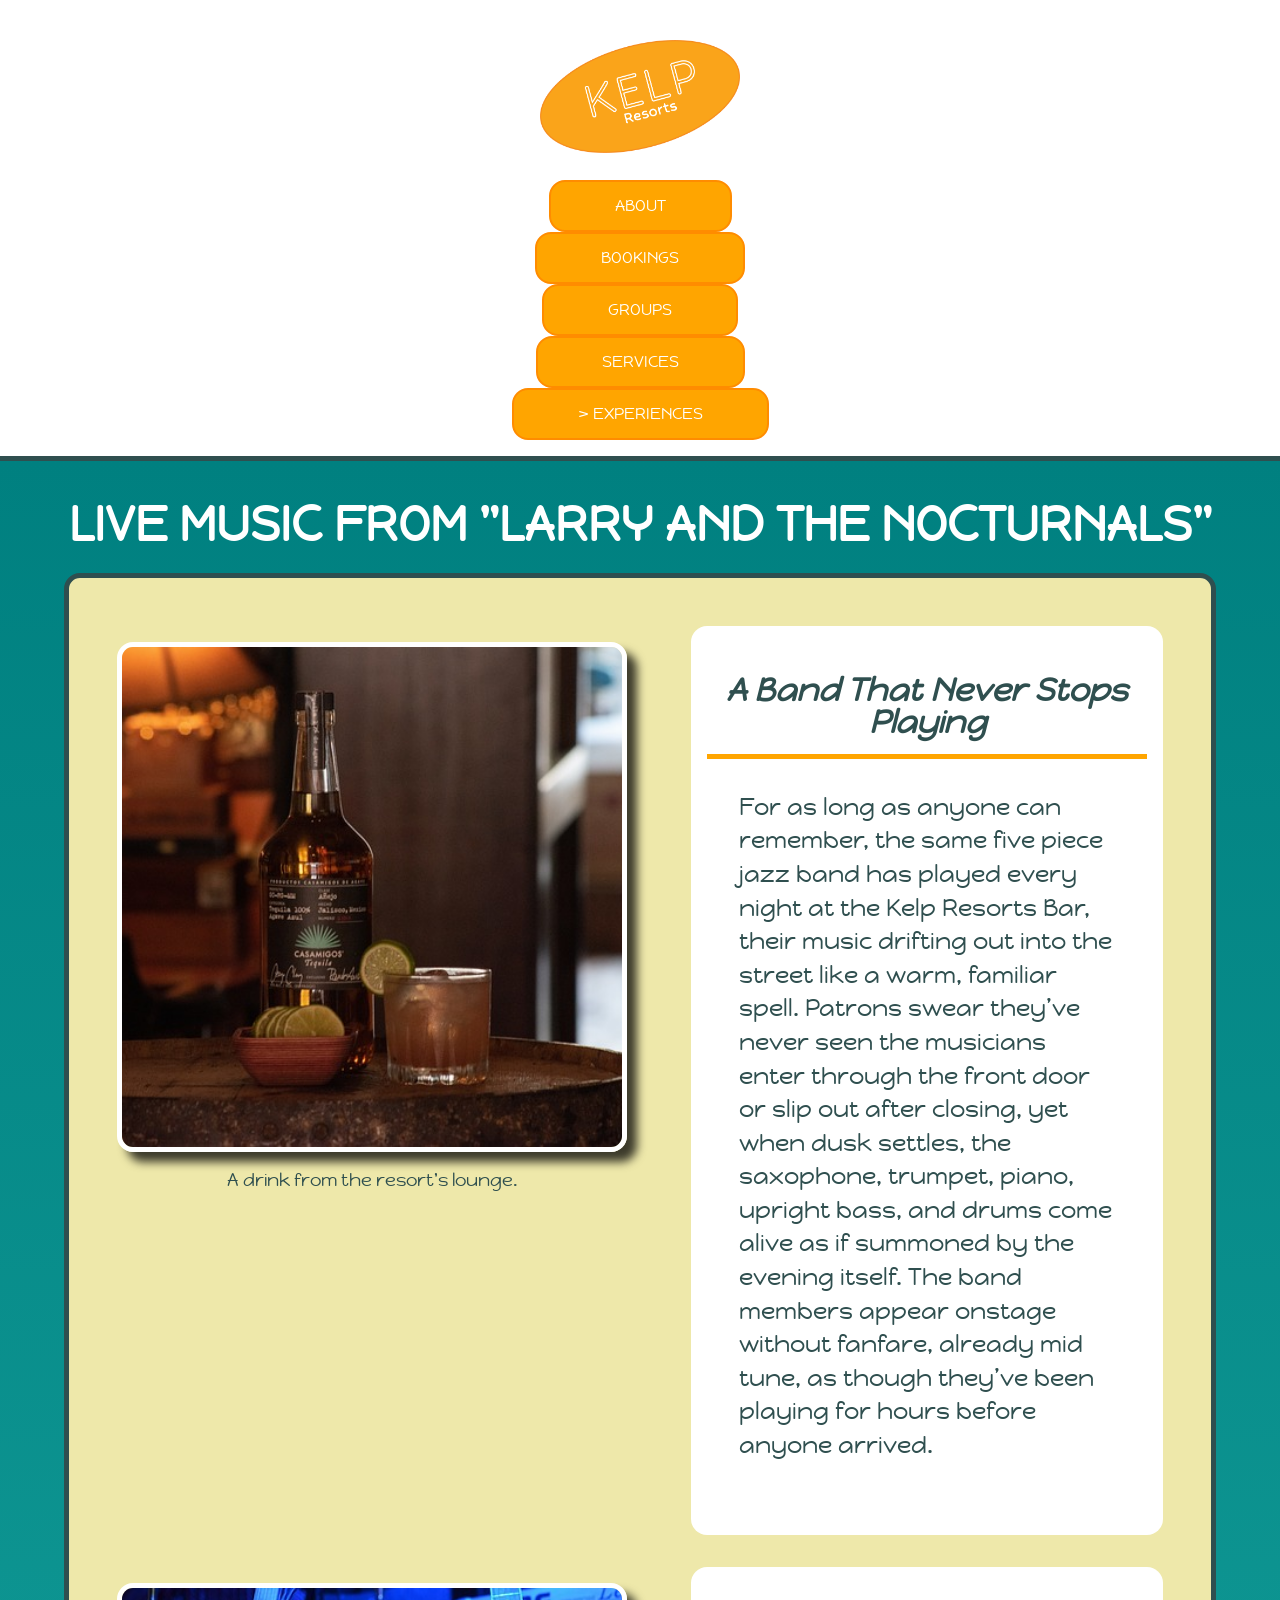
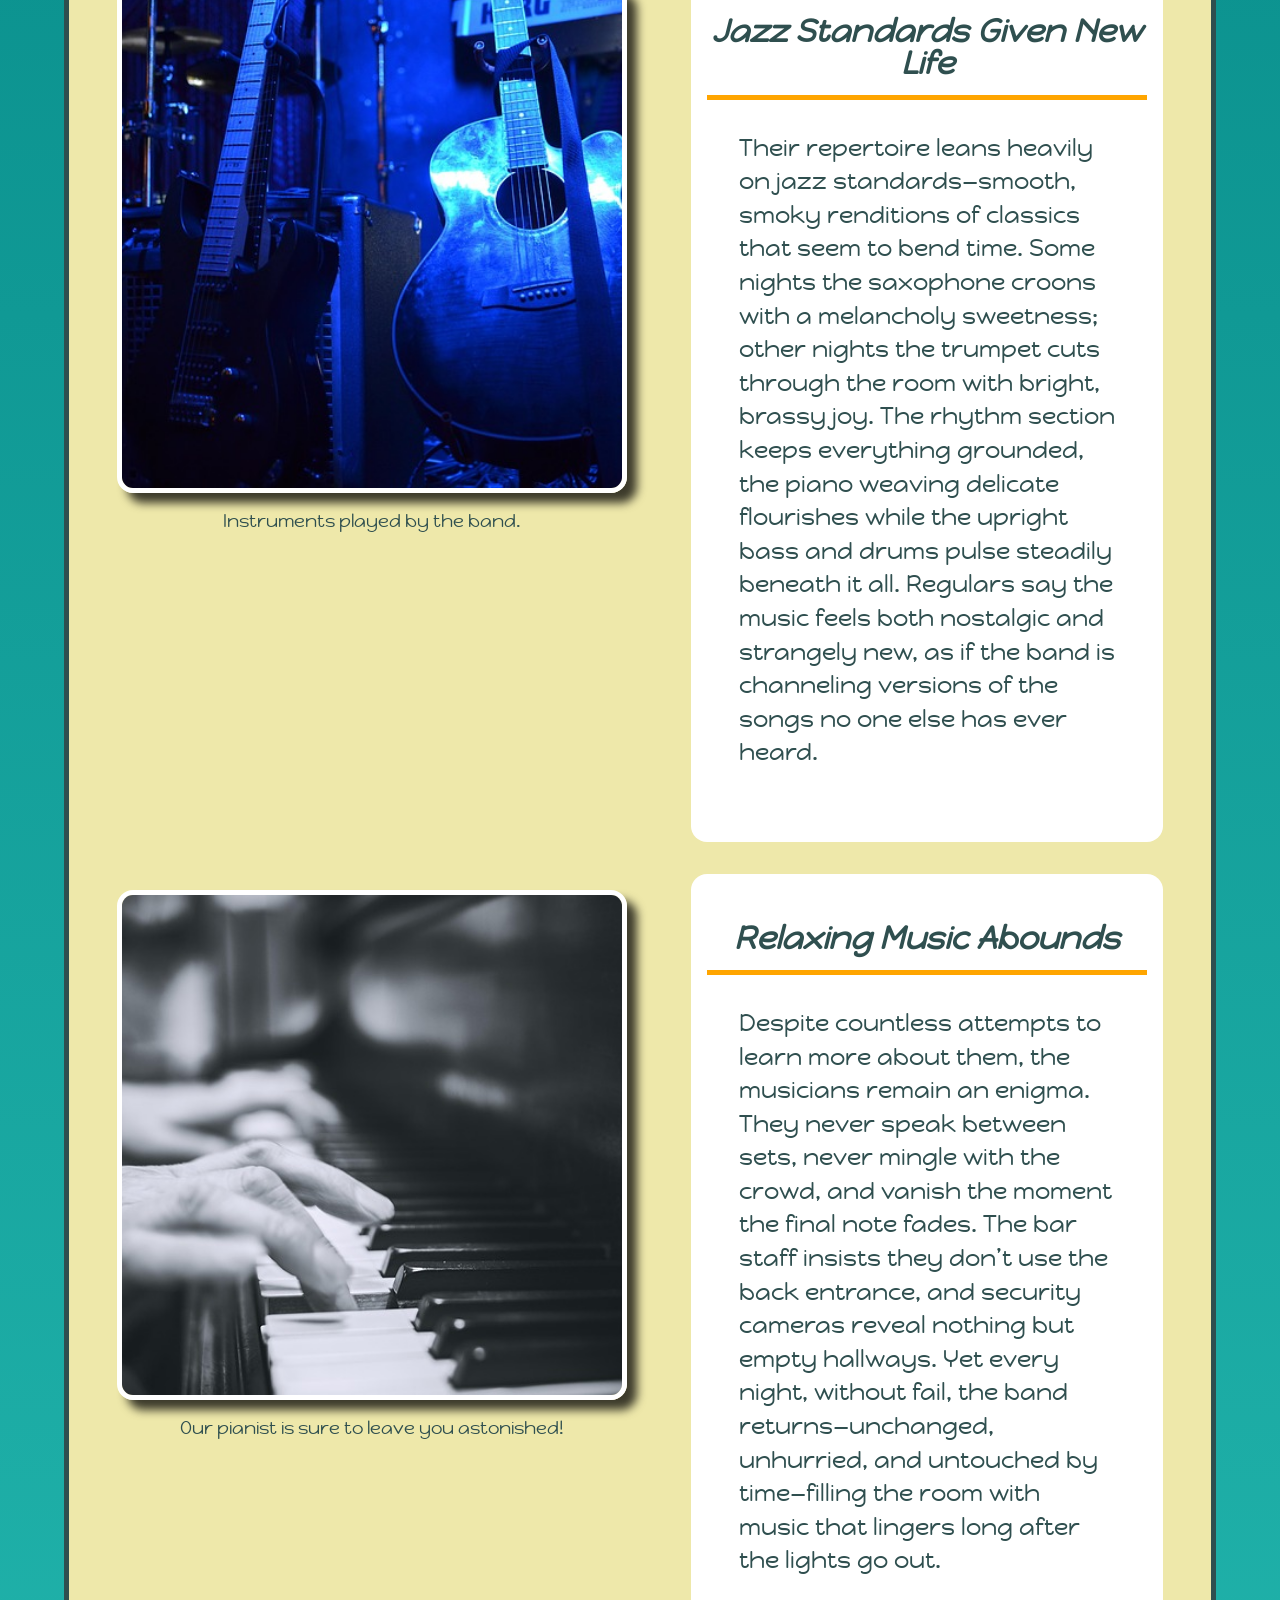
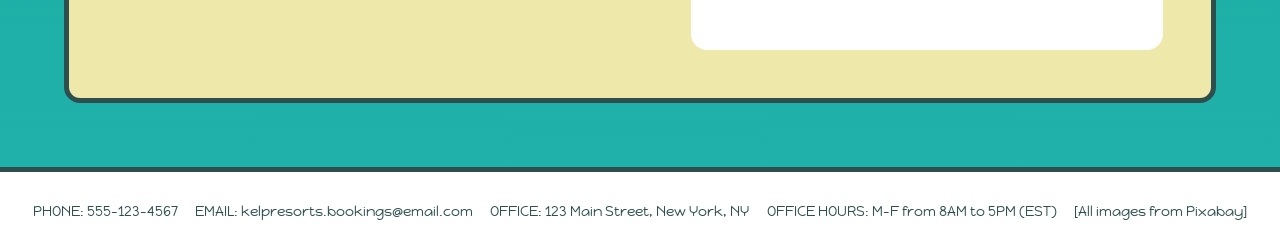
<file: exp-music.html>
<!DOCTYPE html>
<html lang="en">
<head>
    <meta charset="UTF-8">
    <meta name="viewport" content="width=device-width, initial-scale=1.0">
    <title>Kelp Resorts - Live Music</title>
    <link rel="stylesheet" href="reset.css">
    <link rel="stylesheet" href="main.css">
    <link rel="preconnect" href="https://fonts.gstatic.com" crossorigin>
    <link href="https://fonts.googleapis.com/css2?family=Faculty+Glyphic&family=Happy+Monkey&display=swap" rel="stylesheet">
</head>
<body>
<!--HEADER-->
<header>
    <nav>
        <a class="logo-button" href="index.html"><img src="images/header/kelpresorts-invert.png" alt="Logo for Kelp Resorts"></a>
        <a class="nav-button" href="about.html">ABOUT</a>
        <a class="nav-button" href="bookings.html">BOOKINGS</a>
        <a class="nav-button" href="groups.html">GROUPS</a>
        <a class="nav-button" href="services.html">SERVICES</a>
            <div class="dropdown">
                <a class="dropbtn">> EXPERIENCES</a>
                <div class="dropdown-content">
                    <a class="nav-button" href="exp-lighthouse.html">LIGHTHOUSE</a>
                    <a class="nav-button" href="exp-jungle.html">JUNGLES</a>
                    <a class="nav-button" href="exp-music.html">MUSIC</a>
                    <a class="nav-button" href="exp-harbor.html">HARBOR</a>
                </div>
            </div>
    </nav>
</header>
<!--CONTENT OF THE PAGE-->
<main>
    <h1>LIVE MUSIC FROM "LARRY AND THE NOCTURNALS"</h1>
    <div class="page-content">
        <div class="about-exp-content">

        <div class="about-exp-row">
            <div class="about-exp-image">
                <figure>
                    <img src="images/exp-band/cocktail-lounge.jpg" alt="A mixed drink on a table at a lounge. Image provided by Ernest_Roy.">
                    <figcaption>A drink from the resort's lounge.</figcaption>
                </figure>
            </div>
                <div class="about-exp-text">
                    <h2>A Band That Never Stops Playing</h2>
                    <p>For as long as anyone can remember, the same five piece jazz band has played every night at the Kelp Resorts Bar, their music drifting out into the street like a warm, familiar spell. Patrons swear they’ve never seen the musicians enter through the front door or slip out after closing, yet when dusk settles, the saxophone, trumpet, piano, upright bass, and drums come alive as if summoned by the evening itself. The band members appear onstage without fanfare, already mid tune, as though they’ve been playing for hours before anyone arrived.</p>
                </div>
        </div>

        <div class="about-exp-row">
            <div class="about-exp-image">
                <figure>
                    <img src="images/exp-band/band-instruments.jpg" alt="Multiple instruments lit up at night after a performance. Image provided by moronistaffmarie.">
                    <figcaption>Instruments played by the band.</figcaption>
                </figure>
            </div>
                <div class="about-exp-text">
                    <h2>Jazz Standards Given New Life</h2>
                    <p>Their repertoire leans heavily on jazz standards—smooth, smoky renditions of classics that seem to bend time. Some nights the saxophone croons with a melancholy sweetness; other nights the trumpet cuts through the room with bright, brassy joy. The rhythm section keeps everything grounded, the piano weaving delicate flourishes while the upright bass and drums pulse steadily beneath it all. Regulars say the music feels both nostalgic and strangely new, as if the band is channeling versions of the songs no one else has ever heard.</p>
                </div>
        </div>

        <div class="about-exp-row">
            <div class="about-exp-image">
                <figure>
                    <img src="images/exp-band/piano-playing.jpg" alt="Hands playing a piano in black and white. Image provided by decrand.">
                    <figcaption>Our pianist is sure to leave you astonished!</figcaption>
                </figure>
            </div>
                <div class="about-exp-text">
                    <h2>Relaxing Music Abounds</h2>
                    <p>Despite countless attempts to learn more about them, the musicians remain an enigma. They never speak between sets, never mingle with the crowd, and vanish the moment the final note fades. The bar staff insists they don’t use the back entrance, and security cameras reveal nothing but empty hallways. Yet every night, without fail, the band returns—unchanged, unhurried, and untouched by time—filling the room with music that lingers long after the lights go out.</p>
                </div>
        </div>
        
        </div>
    </div>
</main>
<!--FOOTER WITH CONTACT INFORMATION-->
<footer>
    <p>PHONE: 555-123-4567</p>
    <p>EMAIL: kelpresorts.bookings@email.com</p>
    <p>OFFICE: 123 Main Street, New York, NY</p>
    <p>OFFICE HOURS: M-F from 8AM to 5PM (EST)</p>
    <p>[All images from Pixabay]</p>
</footer>
</body>
</html>
</file>
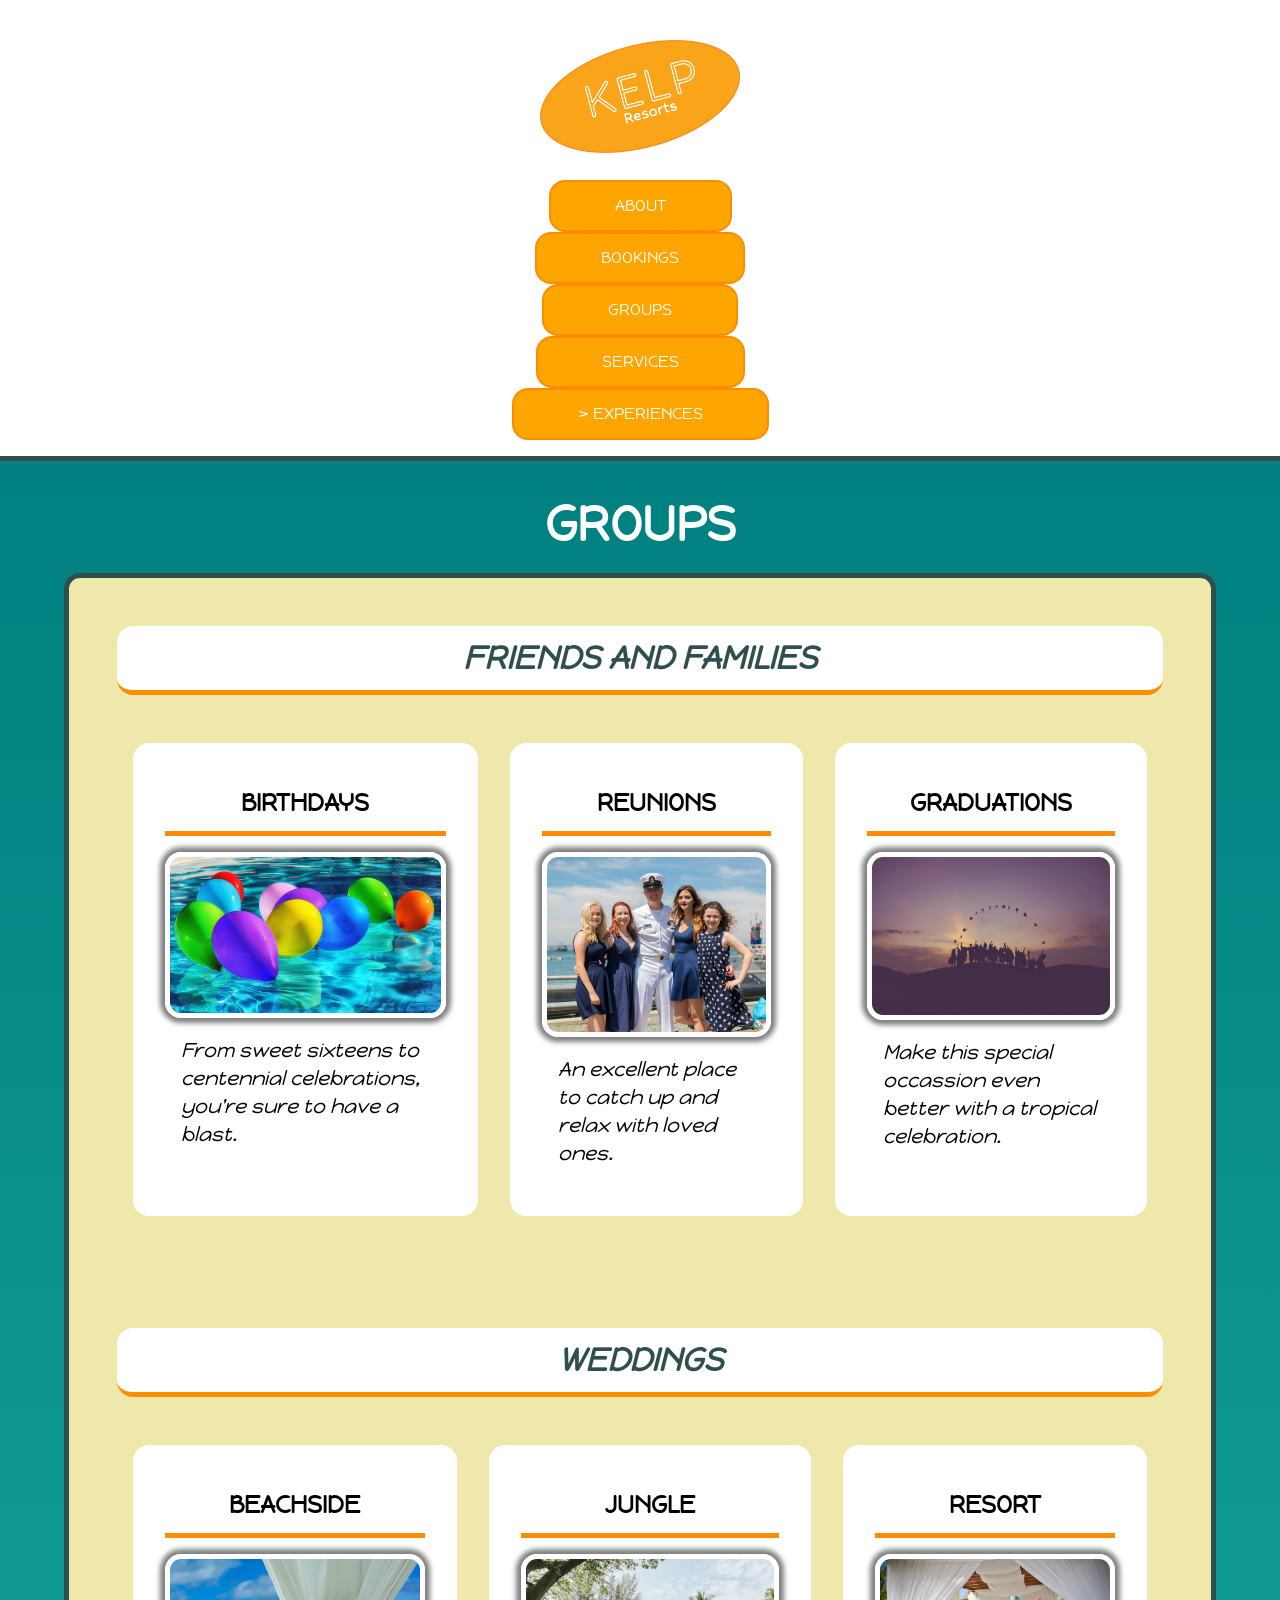
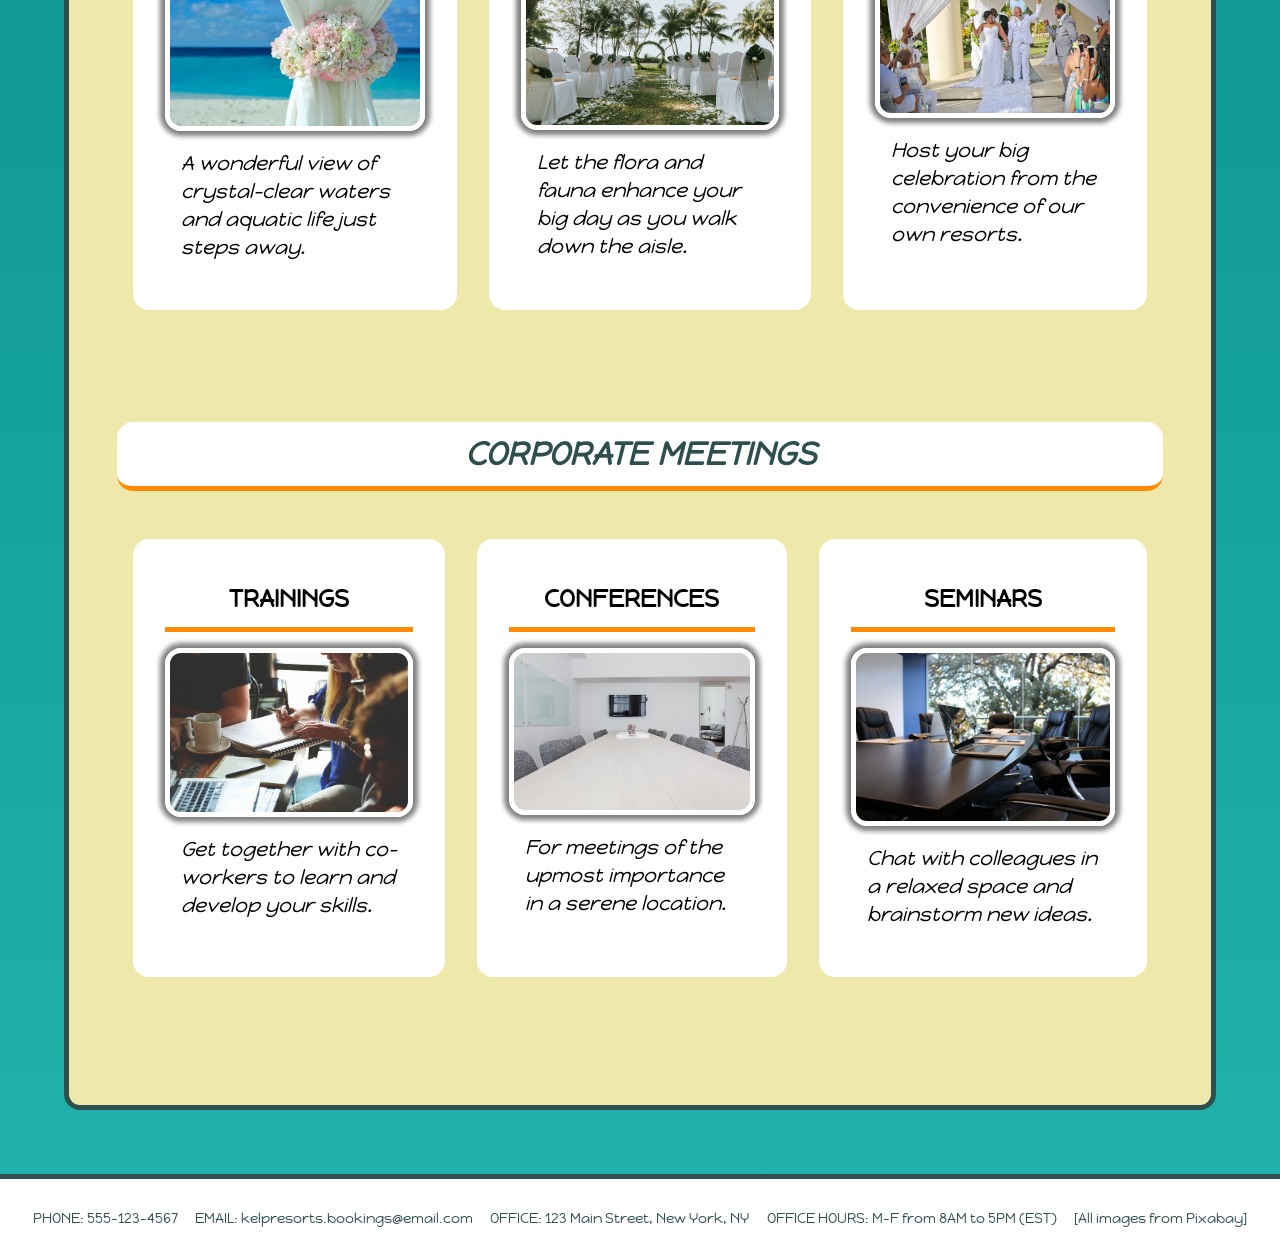
<file: groups.html>
<!DOCTYPE html>
<html lang="en">
<head>
    <meta charset="UTF-8">
    <meta name="viewport" content="width=device-width, initial-scale=1.0">
    <title>Kelp Resorts - Groups</title>
    <link rel="stylesheet" href="reset.css">
    <link rel="stylesheet" href="main.css">
    <link rel="preconnect" href="https://fonts.gstatic.com" crossorigin>
    <link href="https://fonts.googleapis.com/css2?family=Faculty+Glyphic&family=Happy+Monkey&display=swap" rel="stylesheet">
</head>
<body>
<!--HEADER-->
<header>
    <nav>
        <a class="logo-button" href="index.html"><img src="images/header/kelpresorts-invert.png" alt="Logo for Kelp Resorts"></a>
        <a class="nav-button" href="about.html">ABOUT</a>
        <a class="nav-button" href="bookings.html">BOOKINGS</a>
        <a class="nav-button" href="groups.html">GROUPS</a>
        <a class="nav-button" href="services.html">SERVICES</a>
            <div class="dropdown">
                <a class="dropbtn">> EXPERIENCES</a>
                <div class="dropdown-content">
                    <a class="nav-button" href="exp-lighthouse.html">LIGHTHOUSE</a>
                    <a class="nav-button" href="exp-jungle.html">JUNGLES</a>
                    <a class="nav-button" href="exp-music.html">MUSIC</a>
                    <a class="nav-button" href="exp-harbor.html">HARBOR</a>
                </div>
            </div>
    </nav>
</header>
<!--CONTENT OF THE PAGE-->
<main>
    <h1>GROUPS</h1>
    <div class="page-content">
        <h2 class="bgs-titles">FRIENDS AND FAMILIES</h2>
            <div class="bgs-rows">
                <div class="bgs-columns">
                    <figure>
                        <figcaption class="caption-top">BIRTHDAYS</figcaption>
                        <img src="images/groups/birthday-balloons.jpg" alt="Birthdays balloons on top of water in a pool. Image provided by Tama66.">
                        <figcaption class="caption-bottom">From sweet sixteens to centennial celebrations, you're sure to have a blast.</figcaption>
                    </figure>
                </div>

                <div class="bgs-columns">
                    <figure>
                        <figcaption class="caption-top">REUNIONS</figcaption>
                        <img src="images/groups/reunion.jpg" alt="A group of people posing against a clear blue sky. Image provided by BookBabe.">
                        <figcaption class="caption-bottom">An excellent place to catch up and relax with loved ones.</figcaption>
                    </figure>
                </div>

                <div class="bgs-columns">
                    <figure>
                        <figcaption class="caption-top">GRADUATIONS</figcaption>
                        <img src="images/groups/graduation.jpg" alt="Silhouettes of people throwing graduation caps from a distance. Image provided by Pexels.">
                        <figcaption class="caption-bottom">Make this special occassion even better with a tropical celebration.</figcaption>
                    </figure>
                </div>
            </div>

        <h2 class="bgs-titles">WEDDINGS</h2>
            <div class="bgs-rows">
                <div class="bgs-columns">
                    <figure>
                        <figcaption class="caption-top">BEACHSIDE</figcaption>
                        <img src="images/groups/beachwedding.jpg" alt="A flower bouqet on the shore. Image provided by Pexels.">
                        <figcaption class="caption-bottom">A wonderful view of crystal-clear waters and aquatic life just steps away.</figcaption>
                    </figure>
                </div>

                <div class="bgs-columns">
                    <figure>
                        <figcaption class="caption-top">JUNGLE</figcaption>
                        <img src="images/groups/jungle-wedding.jpg" alt="A row of tables outside at a wedding venue. Image provided by elysse81.">
                        <figcaption class="caption-bottom">Let the flora and fauna enhance your big day as you walk down the aisle.</figcaption>
                    </figure>
                </div>

                <div class="bgs-columns">
                    <figure>
                        <figcaption class="caption-top">RESORT</figcaption>
                        <img src="images/groups/resort-wedding.jpg" alt="A couple walking through their wedding ceremony. Image provided by TalentSmiths.">
                        <figcaption class="caption-bottom">Host your big celebration from the convenience of our own resorts.</figcaption>
                    </figure>
                </div>
            </div>

        <h2 class="bgs-titles">CORPORATE MEETINGS</h2>
            <div class="bgs-rows">
                <div class="bgs-columns">
                    <figure>
                        <figcaption class="caption-top">TRAININGS</figcaption>
                        <img src="images/groups/coffee-meeting.jpg" alt="People gather around for a meeting, with a coffee cup in view. Image provided by StartupStockPhotos.">
                        <figcaption class="caption-bottom">Get together with co-workers to learn and develop your skills.</figcaption>
                    </figure>
                </div>

                <div class="bgs-columns">
                    <figure>
                        <figcaption class="caption-top">CONFERENCES</figcaption>
                        <img src="images/groups/meetingroom.jpg" alt="A clear white table with chairs on both sides. Image provided by Pexels.">
                        <figcaption class="caption-bottom">For meetings of the upmost importance in a serene location.</figcaption>
                    </figure>
                </div>

                <div class="bgs-columns">
                    <figure>
                        <figcaption class="caption-top">SEMINARS</figcaption>
                        <img src="images/groups/window-meeting.jpg" alt="An office meeting room with a window view to the outdoors. Image provided by Jo_Johnston.">
                        <figcaption class="caption-bottom">Chat with colleagues in a relaxed space and brainstorm new ideas.</figcaption>
                    </figure>
                </div>
            </div>
    </div>
</main>
<!--FOOTER WITH CONTACT INFORMATION-->
<footer>
    <p>PHONE: 555-123-4567</p>
    <p>EMAIL: kelpresorts.bookings@email.com</p>
    <p>OFFICE: 123 Main Street, New York, NY</p>
    <p>OFFICE HOURS: M-F from 8AM to 5PM (EST)</p>
    <p>[All images from Pixabay]</p>
</footer>
</body>
</html>
</file>
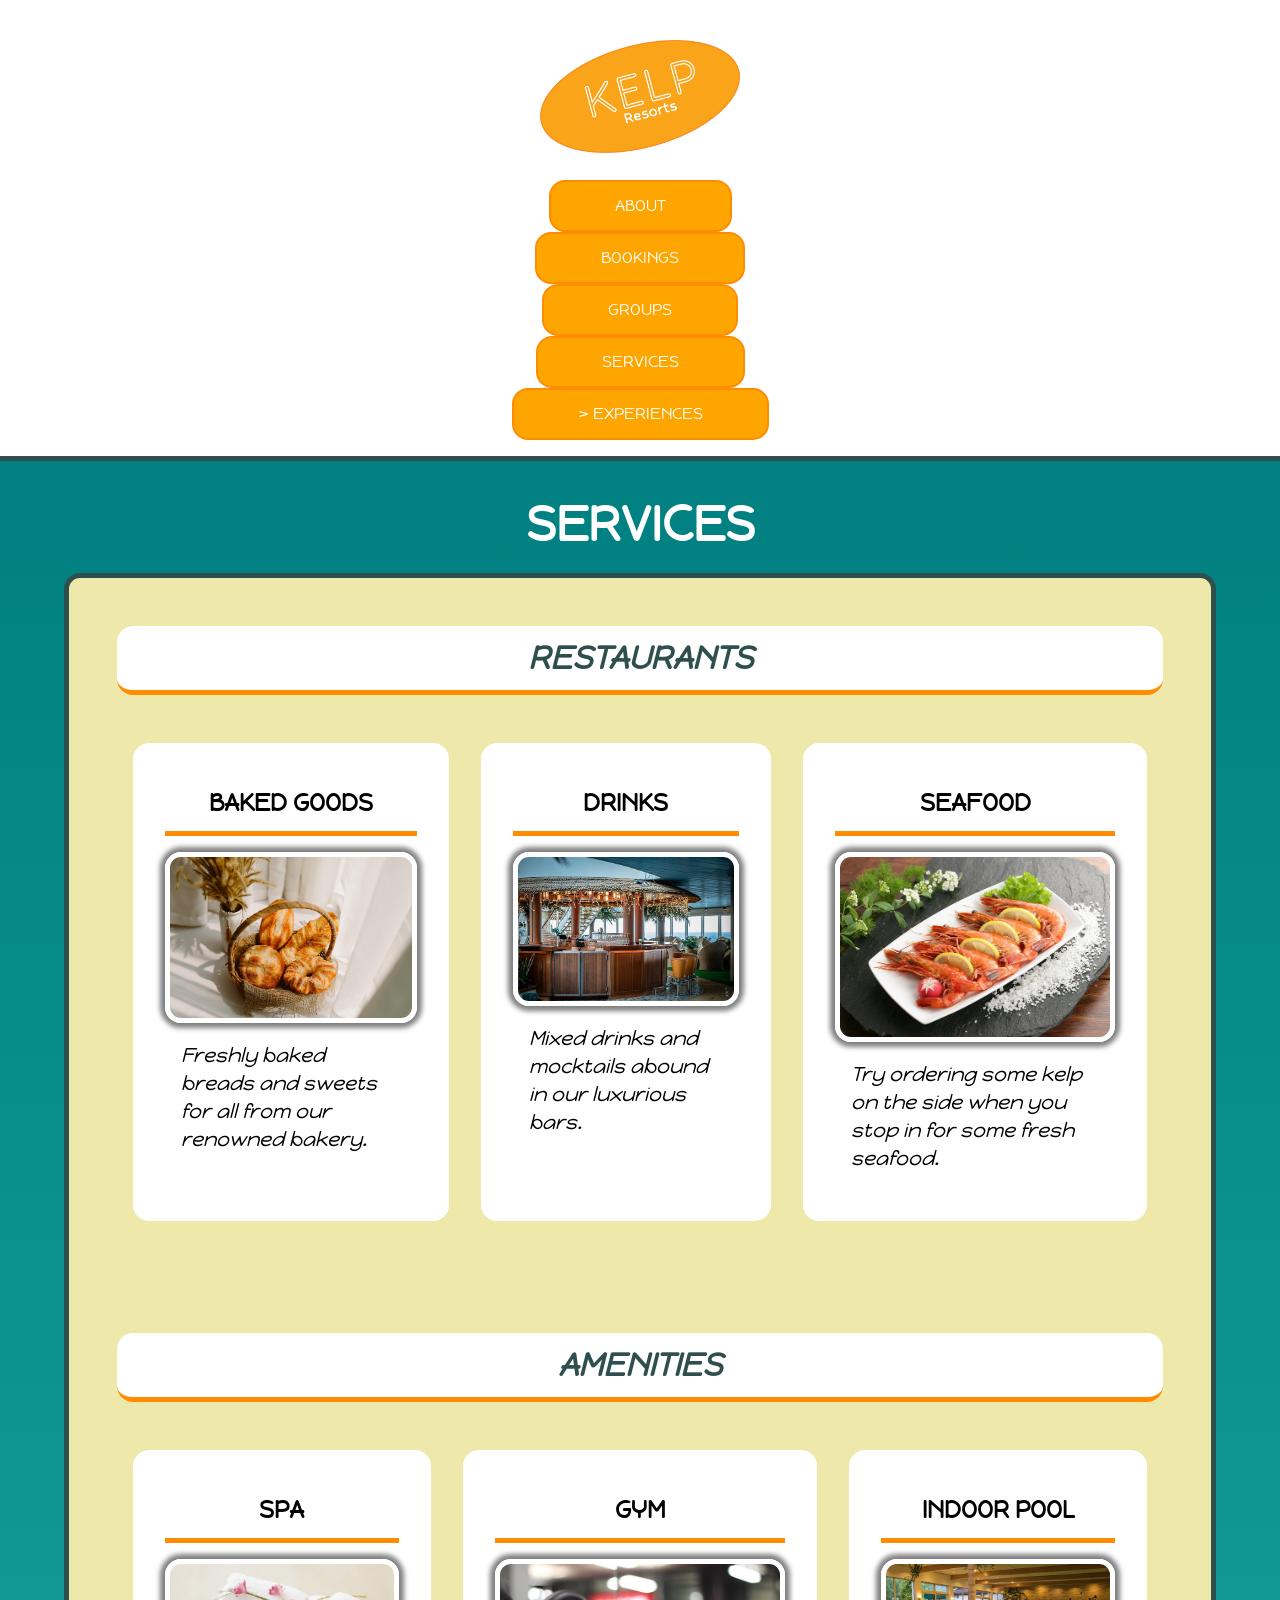
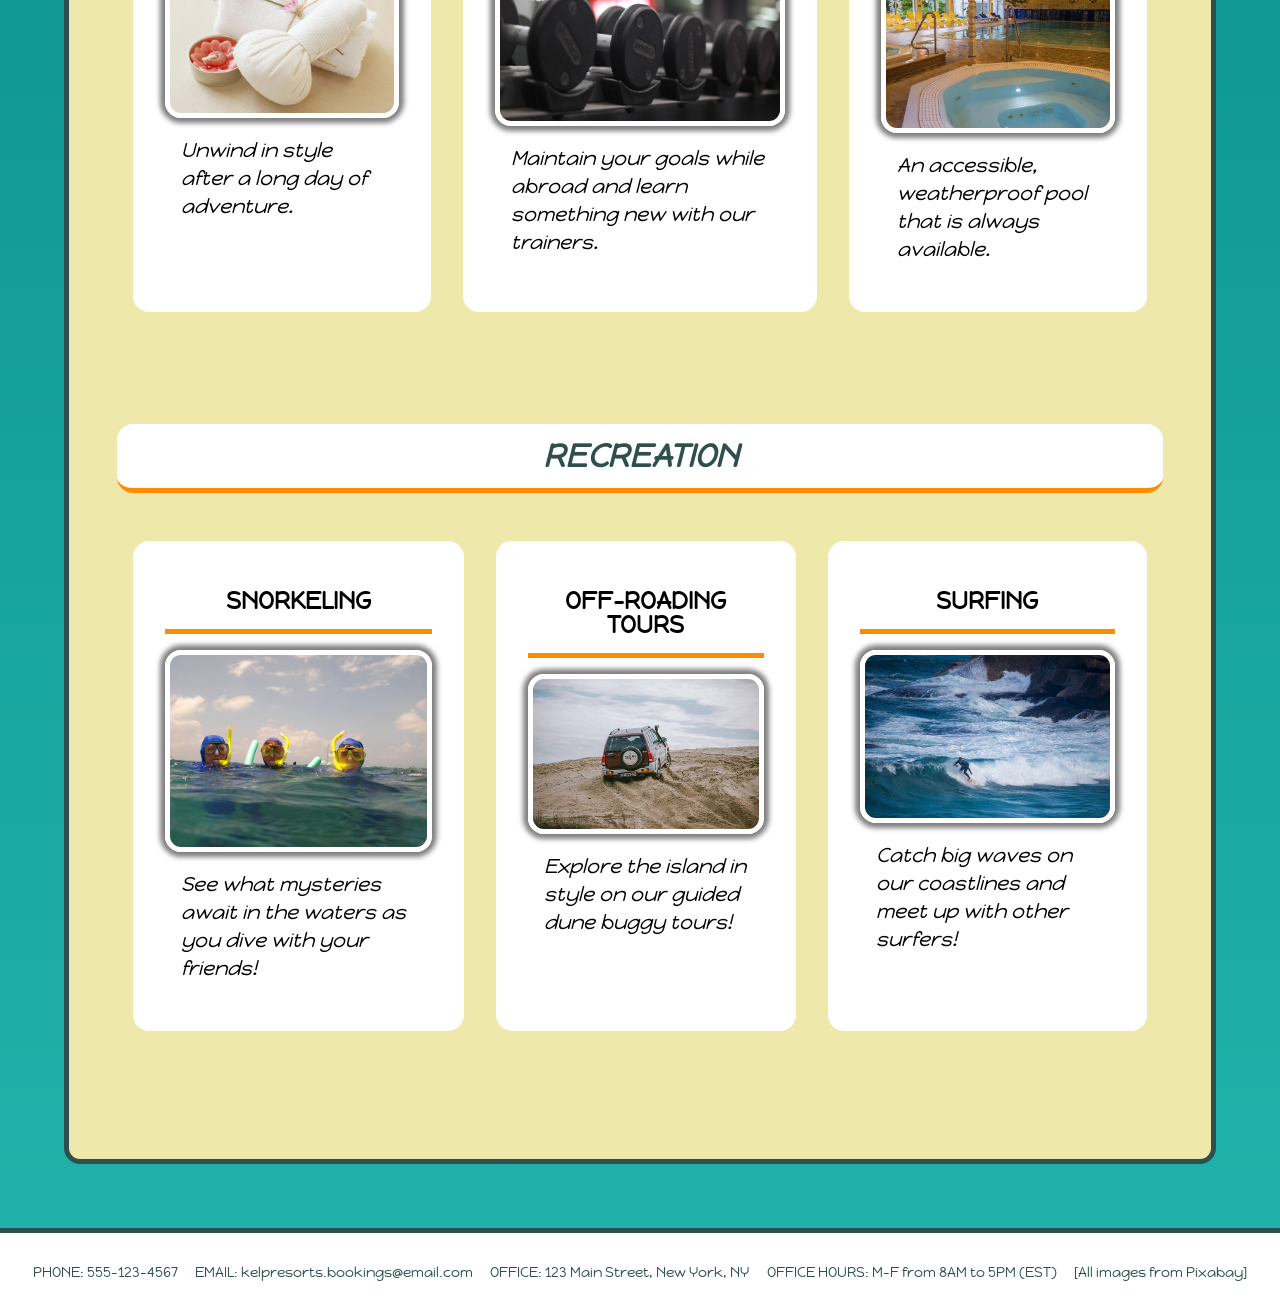
<file: services.html>
<!DOCTYPE html>
<html lang="en">
<head>
    <meta charset="UTF-8">
    <meta name="viewport" content="width=device-width, initial-scale=1.0">
    <title>Kelp Resorts - Services</title>
    <link rel="stylesheet" href="reset.css">
    <link rel="stylesheet" href="main.css">
    <link rel="preconnect" href="https://fonts.gstatic.com" crossorigin>
    <link href="https://fonts.googleapis.com/css2?family=Faculty+Glyphic&family=Happy+Monkey&display=swap" rel="stylesheet">
</head>
<body>
<!--HEADER-->
<header>
    <nav>
        <a class="logo-button" href="index.html"><img src="images/header/kelpresorts-invert.png" alt="Logo for Kelp Resorts"></a>
        <a class="nav-button" href="about.html">ABOUT</a>
        <a class="nav-button" href="bookings.html">BOOKINGS</a>
        <a class="nav-button" href="groups.html">GROUPS</a>
        <a class="nav-button" href="services.html">SERVICES</a>
            <div class="dropdown">
                <a class="dropbtn">> EXPERIENCES</a>
                <div class="dropdown-content">
                    <a class="nav-button" href="exp-lighthouse.html">LIGHTHOUSE</a>
                    <a class="nav-button" href="exp-jungle.html">JUNGLES</a>
                    <a class="nav-button" href="exp-music.html">MUSIC</a>
                    <a class="nav-button" href="exp-harbor.html">HARBOR</a>
                </div>
            </div>
    </nav>
</header>
<!--CONTENT OF THE PAGE-->
<main>
    <h1>SERVICES</h1>
    <div class="page-content">
        <h2 class="bgs-titles">RESTAURANTS</h2>
            <div class="bgs-rows">
                <div class="bgs-columns">
                    <figure>
                        <figcaption class="caption-top">BAKED GOODS</figcaption>
                        <img src="images/services/bakery-bread.jpg" alt="Bread in a basket. Image provided by tiemaonh.">
                        <figcaption class="caption-bottom">Freshly baked breads and sweets for all from our renowned bakery.</figcaption>
                    </figure>
                </div>

                <div class="bgs-columns">
                    <figure>
                        <figcaption class="caption-top">DRINKS</figcaption>
                        <img src="images/services/tropical-bar.jpg" alt="A tropical bar. Image provided by Henning_W.">
                        <figcaption class="caption-bottom">Mixed drinks and mocktails abound in our luxurious bars.</figcaption>
                    </figure>
                </div>

                <div class="bgs-columns">
                    <figure>
                        <figcaption class="caption-top">SEAFOOD</figcaption>
                        <img src="images/services/seafood.jpg" alt="A plate of seafood. Image provided by sintec.">
                        <figcaption class="caption-bottom">Try ordering some kelp on the side when you stop in for some fresh seafood.</figcaption>
                    </figure>
                </div>
            </div>

        <h2 class="bgs-titles">AMENITIES</h2>
            <div class="bgs-rows">
                <div class="bgs-columns">
                    <figure>
                        <figcaption class="caption-top">SPA</figcaption>
                        <img src="images/services/spa-supplies.jpg" alt="Towels and soaps for a spa. Image provided by Yamsri.">
                        <figcaption class="caption-bottom">Unwind in style after a long day of adventure.</figcaption>
                    </figure>
                </div>

                <div class="bgs-columns">
                    <figure>
                        <figcaption class="caption-top">GYM</figcaption>
                        <img src="images/services/gym-weights.jpg" alt="A row of weights in a gym. Image provided by alexlhunt93.">
                        <figcaption class="caption-bottom">Maintain your goals while abroad and learn something new with our trainers.</figcaption>
                    </figure>
                </div>

                <div class="bgs-columns">
                    <figure>
                        <figcaption class="caption-top">INDOOR POOL</figcaption>
                        <img src="images/services/indoor-pool.jpg" alt="A smaller indoor pool that leads into a larger one. Image provided by Michelle_Pitzel.">
                        <figcaption class="caption-bottom">An accessible, weatherproof pool that is always available.</figcaption>
                    </figure>
                </div>
            </div>

        <h2 class="bgs-titles">RECREATION</h2>
            <div class="bgs-rows">
                <div class="bgs-columns">
                    <figure>
                        <figcaption class="caption-top">SNORKELING</figcaption>
                        <img src="images/services/snorkeling.jpg" alt="A group of people with snorkeling gear in the water. Image provided by marksalmon0.">
                        <figcaption class="caption-bottom">See what mysteries await in the waters as you dive with your friends!</figcaption>
                    </figure>
                </div>

                <div class="bgs-columns">
                    <figure>
                        <figcaption class="caption-top">OFF-ROADING TOURS</figcaption>
                        <img src="images/services/offroad.jpg" alt="An off-road vehicle on the beach. Image provided by jwvein.">
                        <figcaption class="caption-bottom">Explore the island in style on our guided dune buggy tours!</figcaption>
                    </figure>
                </div>

                <div class="bgs-columns">
                    <figure>
                        <figcaption class="caption-top">SURFING</figcaption>
                        <img src="images/services/surfing.jpg" alt="A person surfing on some waves. Image provided by Squirrel_photos.">
                        <figcaption class="caption-bottom">Catch big waves on our coastlines and meet up with other surfers!</figcaption>
                    </figure>
                </div>
            </div>
    </div>
</main>
<!--FOOTER WITH CONTACT INFORMATION-->
<footer>
    <p>PHONE: 555-123-4567</p>
    <p>EMAIL: kelpresorts.bookings@email.com</p>
    <p>OFFICE: 123 Main Street, New York, NY</p>
    <p>OFFICE HOURS: M-F from 8AM to 5PM (EST)</p>
    <p>[All images from Pixabay]</p>
</footer>
</body>
</html>
</file>
<file: main.css>
/* TYPOGRAPHY
==========================================================*/
body {
    font-family: "Happy Monkey", Verdana, sans-serif;
}

.happy-monkey-regular {
  font-weight: 400;
  font-style: normal;
}

/* HEADER
==========================================================*/
nav {
    box-sizing: border-box;
    display: flex;
    justify-content: space-evenly;
    align-items: center;
    width: 100%;
    padding: 1rem;
    background-color: white;
    border-bottom: 5px solid darkslategray;
}

.nav-button {
    display: flex;
    color: white;
    background-color: orange;
    border: 2px solid darkorange;
    text-decoration: none;
    padding: 1rem 4rem;
    border-radius: 1rem;
    transform: scale(1.0);
}

.nav-button:hover {
    background-color: lightseagreen;
    border-radius: .5rem;
    border: 2px solid darkslategray;
    transform: scale(1.10);
    transition: border-radius .5s ease-in-out, transform .5s ease-in-out;
}

nav a img {
    max-width: 200px;
}

.logo-button {
    background-color: transparent;
    border: none;
}

.logo-button img {
    transform: scale(1.0);
}

.logo-button img:hover {
    transform: scale(1.10);
    transition: transform .5s ease-in-out;
    background-color: transparent;
    border: none;
}

.dropbtn {
    display: flex;
    color: white;
    background-color: orange;
    border: 2px solid darkorange;
    text-decoration: none;
    padding: 1rem 4rem;
    border-radius: 1rem;
    transform: scale(1.0);
}

.dropbtn:hover {
    background-color: lightseagreen;
    border-radius: .5rem;
    border: 2px solid darkslategray;
    transform: scale(1.10);
    transition: border-radius .5s ease-in-out, transform .5s ease-in-out;
}

.dropdown-content {
    display: none;
    position: absolute;
}

.dropdown:hover .dropdown-content {
    display: block;
    padding: 0 1rem 0 1rem;
}

.dropdown:hover .dropbtn {
    background-color: lightseagreen;
    border-radius: .5rem;
    border: 2px solid darkslategray;
    transform: scale(1.10);
    transition: border-radius .5s ease-in-out, transform .5s ease-in-out;
}

/* PAGE CONTENT - ALL PAGES
==========================================================*/
main {
    background-image: linear-gradient(to bottom, teal, lightseagreen);
    padding: 1rem;
}

main h1 {
    text-align: center;
    font-size: 300%;
    color: white;
    padding: 1rem;
    margin: .5rem;
    
}

.page-content {
    border: solid 5px darkslategray;
    border-radius: 1rem;
    background-color: palegoldenrod;
    margin: 0 3rem 3rem 3rem;
    padding: 2rem;
}

/* PAGE CONTENT - INDEX (HOMEPAGE)
==========================================================*/
.homepage-content h1 {
    text-align: center;
    font-size: 300%;
    color: white;
    padding: 1rem;
    margin: .5rem;
}

.homepage-content h2 {
    text-align: center;
    font-size: 150%;
    color: white;
    padding: 0 1rem 1rem 1rem;
    margin: 0 1rem 1rem 1rem;
}

.homepage-gallery {
    display: flex;
    flex-direction: row;
    width: 100%;
    justify-content: space-evenly;
    margin: 0 0 3rem 0;
}

.homepage-gallery img {
    width: 450px;
    height: 450px;
    border: 5px solid white;
    border-radius: 1rem;
    box-shadow: 10px 10px 10px rgba(0, 0, 0, 0.750);
    object-fit: cover;
}

.homepage-row {
    display: flex;
    flex-direction: row;
    color: darkslategray;
    background-color: white;
    margin: 1rem;
    padding: 1rem;
    border-radius: 1rem;
}

.homepage-row img {
    width: 400px;
    height: 400px;
    border: 5px solid white;
    border-radius: 1rem;
    box-shadow: 0px 0px 5px 5px rgba(0, 0, 0, 0.5);
    margin: 2rem 0 1rem 1.5rem;
    object-fit: cover;
}

.homepage-row-image {
    width: 100%;
    height: 100%;
}

.homepage-row-text {
    color: darkslategray;
    border-radius: 1rem;
    padding: 1rem;
    margin: 1rem 1.5rem 1rem 3rem;
}

.homepage-row-text h3 {
    font-size: 200%;
    font-style: italic;
    text-align: center;
    padding: 1rem 0 1rem 0;
    margin: 1rem 0 0 0;
    border-bottom: 5px solid orange;
}

.homepage-row-text p {
    font-size: 150%;
    padding: 1rem;
    line-height: 1.4;
}

.homepage-book-now {
    display: flex;
    justify-content: center;
    padding: 1rem;
    border-radius: 1rem;
}

.homepage-book-now-bkg {
    background-color: white;
    padding: 2rem;
    border-radius: 1rem;
}

.homepage-book-now a {
    color: white;
    background-color: orange;
    border: 2px solid darkorange;
    text-decoration: none;
    border-radius: 1rem;
    padding: 1rem;
}

.homepage-book-now a:hover {
    background-color: lightseagreen;
    border: 2px solid darkslategray;
}

/* PAGE CONTENT - ABOUT US AND THE FOUR EXPERIENCES PAGES (EXP)
==========================================================*/
.about-exp-row {
    display: flex;
    flex-direction: row;
}

.about-exp-row img {
   width: 500px;
   height: 500px;
   object-fit: cover;
   margin: 2rem 1rem 1rem 1rem;
   border: 5px solid white;
   border-radius: 1rem;
   box-shadow: 10px 10px 10px rgba(0, 0, 0, 0.750);
}

.about-exp-image figcaption {
    text-align: center;
    line-height: 1;
    font-size: 110%;
    color: darkslategray;
}

.about-exp-text {
    padding: 1rem;
    background-color: white;
    color: darkslategray;
    border-radius: 1rem;
    margin: 1rem 1rem 1rem 3rem;
}

.about-exp-text h2 {
    font-size: 200%;
    font-style: italic;
    text-align: center;
    padding: 1rem 0 1rem 0;
    margin: 1rem 0 0 0;
    border-bottom: 5px solid orange;
}

.about-exp-text p {
    font-size: 150%;
    padding: 2rem;
    line-height: 1.4;
}

/* PAGE CONTENT - BOOKINGS, GROUPS, AND SERVICES PAGES (BGS)
==========================================================*/
.bgs-titles {
    text-align: center;
    font-size: 200%;
    font-style: italic;
    padding: 1rem;
    color: darkslategray;
    background-color: white;
    border-bottom: 5px solid darkorange;
    margin: 1rem;
    border-radius: 1rem;
}

.bgs-rows {
    display: flex;
    flex-direction: row;
    padding: 1rem 1rem 5rem 1rem;
}

.bgs-columns {
    background-color: white;
    border-radius: 1rem;
    margin: 1rem;
    padding: 2rem;
    
}

.bgs-columns img {
    border: 5px solid white;
    border-radius: 1rem;
    box-shadow: 0px 0px 5px 5px rgba(0, 0, 0, 0.5);
    width: 100%;
    height: auto;
    box-sizing: border-box;
}

.caption-top {
    font-size: 150%;
    font-weight: bold;
    padding: 1rem;
    background-color: white;
    border-bottom: 5px solid darkorange;
    margin: 0 0 1rem 0;
    text-align: center;
}

.caption-bottom {
    font-style: italic;
    text-align: left;
    font-size: 125%;
    line-height: 1.4;
    padding: 1rem;
}

/* FOOTER
==========================================================*/
footer {
    background-color: white;
    display: flex;
    flex-direction: row;
    text-align: center;
    font-size: 105%;
    justify-content: space-evenly;
    align-items: flex-start;
    padding: 1rem;
    border-top: 5px solid darkslategray;
}

footer p {
    color: darkslategray;
    padding: 1rem 0 0 0;
}

/* RESPONSIVE DESIGN - 1400PX WIDE DISPLAYS
==========================================================*/
@media (max-width: 1400px) {
    nav {
        display: flex;
        flex-direction: column;
        align-items: center;
    }

    nav a img {
        padding: 1.5rem;
    }

    footer {
        font-size: 90%;
    }

    .homepage-gallery img {
        width: 300px;
        height: 300px;
    }
}

/* RESPONSIVE DESIGN - 975PX WIDE DISPLAYS
==========================================================*/
@media (max-width: 975px) {
    .homepage-gallery img {
        width: 200px;
        height: 200px;
    }

    .homepage-row-text p {
    font-size: 125%;
    padding: 1rem;
    line-height: 1.4;
    }

    .homepage-row-text h3 {
    font-size: 150%;
    font-style: italic;
    text-align: center;
    padding: 1rem 0 1rem 0;
    margin: 1rem 0 0 0;
    border-bottom: 5px solid orange;
    }

    .about-exp-row img {
        width: 300px;
        height: 300px;
    }
    
    .about-exp-text h2 {
        font-size: 150%;
    }

    .about-exp-text p {
        font-size: 125%;
    }
    
    footer {
        font-size: 80%;
    }
}
</file>
